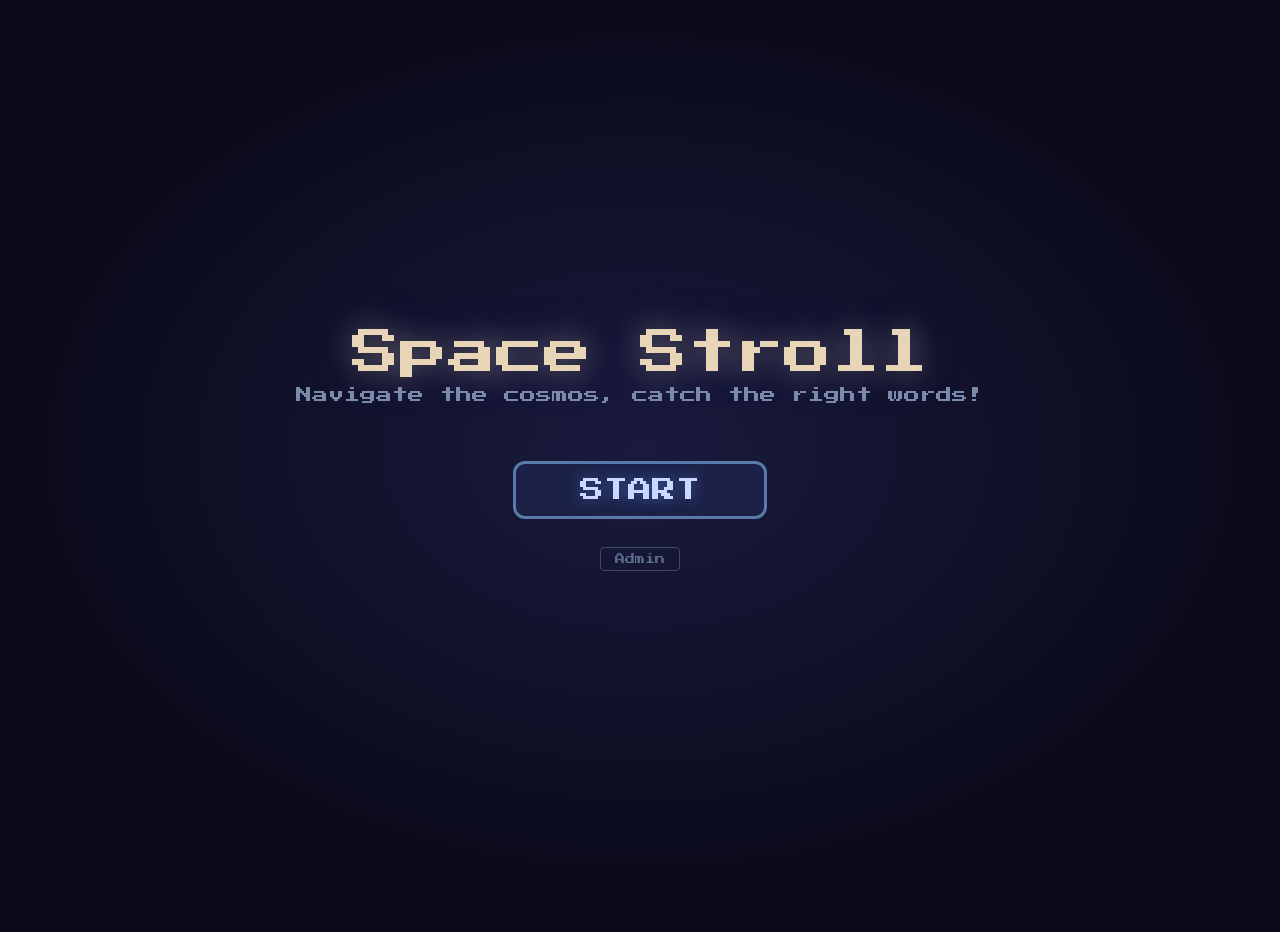
<file: index.html>
<!DOCTYPE html>
<html lang="en">
<head>
<meta charset="UTF-8">
<meta name="viewport" content="width=device-width, initial-scale=1.0">
<title>Space Stroll</title>
<link rel="stylesheet" href="style.css">
</head>
<body>

<div id="startScreen">
  <div class="title">Space Stroll</div>
  <div class="subtitle">Navigate the cosmos, catch the right words!</div>
  <button class="btn" onclick="startGame()">START</button>
  <a href="admin.html" style="font-size:10px;color:#5a6a8a;margin-top:20px;text-decoration:none;border:1px solid #3a4a6a;padding:6px 14px;border-radius:4px;">Admin</a>
</div>

<div id="victoryScreen" class="hidden">
  <div class="title" style="color:#5ac8fa;">🌟 Cosmic Champion! 🌟</div>
  <div class="subtitle">You mastered all the words!</div>
  <button class="btn" onclick="goToMenu()">Play Again</button>
  <a href="admin.html" style="font-size:10px;color:#5a6a8a;margin-top:20px;text-decoration:none;border:1px solid #3a4a6a;padding:6px 14px;border-radius:4px;">Admin</a>
</div>

<div id="gameOverScreen" class="hidden">
  <div style="font-size:48px;color:#ff6b8a;text-shadow:0 0 40px rgba(255,107,138,0.5);margin-bottom:16px;letter-spacing:4px;">GAME OVER</div>
  <div style="font-size:16px;color:#7a8aaa;margin-bottom:8px;">Your ship was destroyed!</div>
  <div style="font-size:24px;color:#e8d5b7;margin-bottom:40px;text-shadow:0 0 15px rgba(232,213,183,0.3);">Score: <span id="finalScore">0</span></div>
  <button class="btn" onclick="goToMenu()">Try Again</button>
  <a href="admin.html" style="font-size:10px;color:#5a6a8a;margin-top:20px;text-decoration:none;border:1px solid #3a4a6a;padding:6px 14px;border-radius:4px;">Admin</a>
</div>

<div id="hud" class="hidden">
  <div class="hud-box"><span class="level-badge level-1" id="levelText">Level 1</span></div>
  <div class="hud-box"><div class="progress-dots" id="progressDots"></div></div>
  <div class="hud-box">Score: <span id="scoreText">0</span></div>
</div>

<div id="healthBarContainer" class="hidden">
  <div id="healthBarBg"><div id="healthBarFill"></div></div>
  <div id="healthBarText">❤️❤️❤️</div>
</div>

<div id="powerupMsg" class="powerup-msg"></div>
<div id="controlsHint">Drag to move &nbsp;|&nbsp; Tap to grapple &nbsp;|&nbsp; ← → rotate &nbsp;|&nbsp; ↑ accelerate &nbsp;|&nbsp; ↓ brake &nbsp;|&nbsp; SPACE grapple</div>
<div id="grappleHint" class="grapple-hint">SPACE / TAP to fire!</div>

<canvas id="gameCanvas"></canvas>

<script src="script.js"></script>
</body>
</html>
</file>
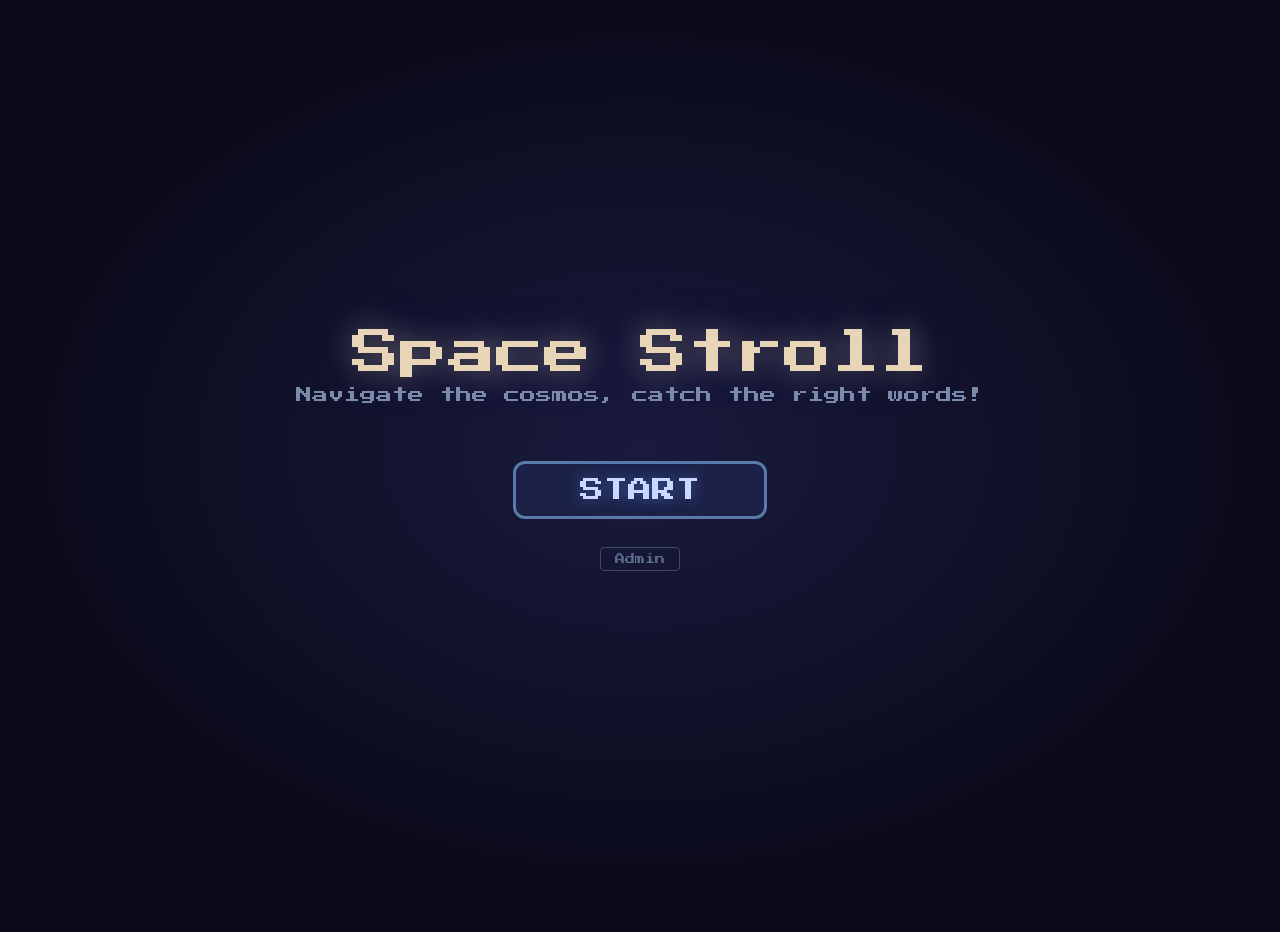
<file: space-stroll/index.html>
<!DOCTYPE html>
<html lang="en">
<head>
<meta charset="UTF-8">
<meta name="viewport" content="width=device-width, initial-scale=1.0">
<title>Space Stroll</title>
<link rel="stylesheet" href="style.css">
</head>
<body>

<div id="startScreen">
  <div class="title">Space Stroll</div>
  <div class="subtitle">Navigate the cosmos, catch the right words!</div>
  <button class="btn" onclick="startGame()">START</button>
  <a href="admin.html" style="font-size:10px;color:#5a6a8a;margin-top:20px;text-decoration:none;border:1px solid #3a4a6a;padding:6px 14px;border-radius:4px;">Admin</a>
</div>

<div id="victoryScreen" class="hidden">
  <div class="title" style="color:#5ac8fa;">🌟 Cosmic Champion! 🌟</div>
  <div class="subtitle">You mastered all the words!</div>
  <button class="btn" onclick="goToMenu()">Play Again</button>
  <a href="admin.html" style="font-size:10px;color:#5a6a8a;margin-top:20px;text-decoration:none;border:1px solid #3a4a6a;padding:6px 14px;border-radius:4px;">Admin</a>
</div>

<div id="gameOverScreen" class="hidden">
  <div style="font-size:48px;color:#ff6b8a;text-shadow:0 0 40px rgba(255,107,138,0.5);margin-bottom:16px;letter-spacing:4px;">GAME OVER</div>
  <div style="font-size:16px;color:#7a8aaa;margin-bottom:8px;">Your ship was destroyed!</div>
  <div style="font-size:24px;color:#e8d5b7;margin-bottom:40px;text-shadow:0 0 15px rgba(232,213,183,0.3);">Score: <span id="finalScore">0</span></div>
  <button class="btn" onclick="goToMenu()">Try Again</button>
  <a href="admin.html" style="font-size:10px;color:#5a6a8a;margin-top:20px;text-decoration:none;border:1px solid #3a4a6a;padding:6px 14px;border-radius:4px;">Admin</a>
</div>

<div id="hud" class="hidden">
  <div class="hud-box"><span class="level-badge level-1" id="levelText">Level 1</span></div>
  <div class="hud-box"><div class="progress-dots" id="progressDots"></div></div>
  <div class="hud-box">Score: <span id="scoreText">0</span></div>
</div>

<div id="healthBarContainer" class="hidden">
  <div id="healthBarBg"><div id="healthBarFill"></div></div>
  <div id="healthBarText">❤️❤️❤️</div>
</div>

<div id="powerupMsg" class="powerup-msg"></div>
<div id="controlsHint">Mouse/touch: drag to move &nbsp;|&nbsp; ← → rotate &nbsp;|&nbsp; ↑ accelerate &nbsp;|&nbsp; ↓ brake &nbsp;|&nbsp; SPACE grapple</div>
<div id="grappleHint" class="grapple-hint">SPACE to fire!</div>

<canvas id="gameCanvas"></canvas>

<script src="script.js"></script>
</body>
</html>
</file>
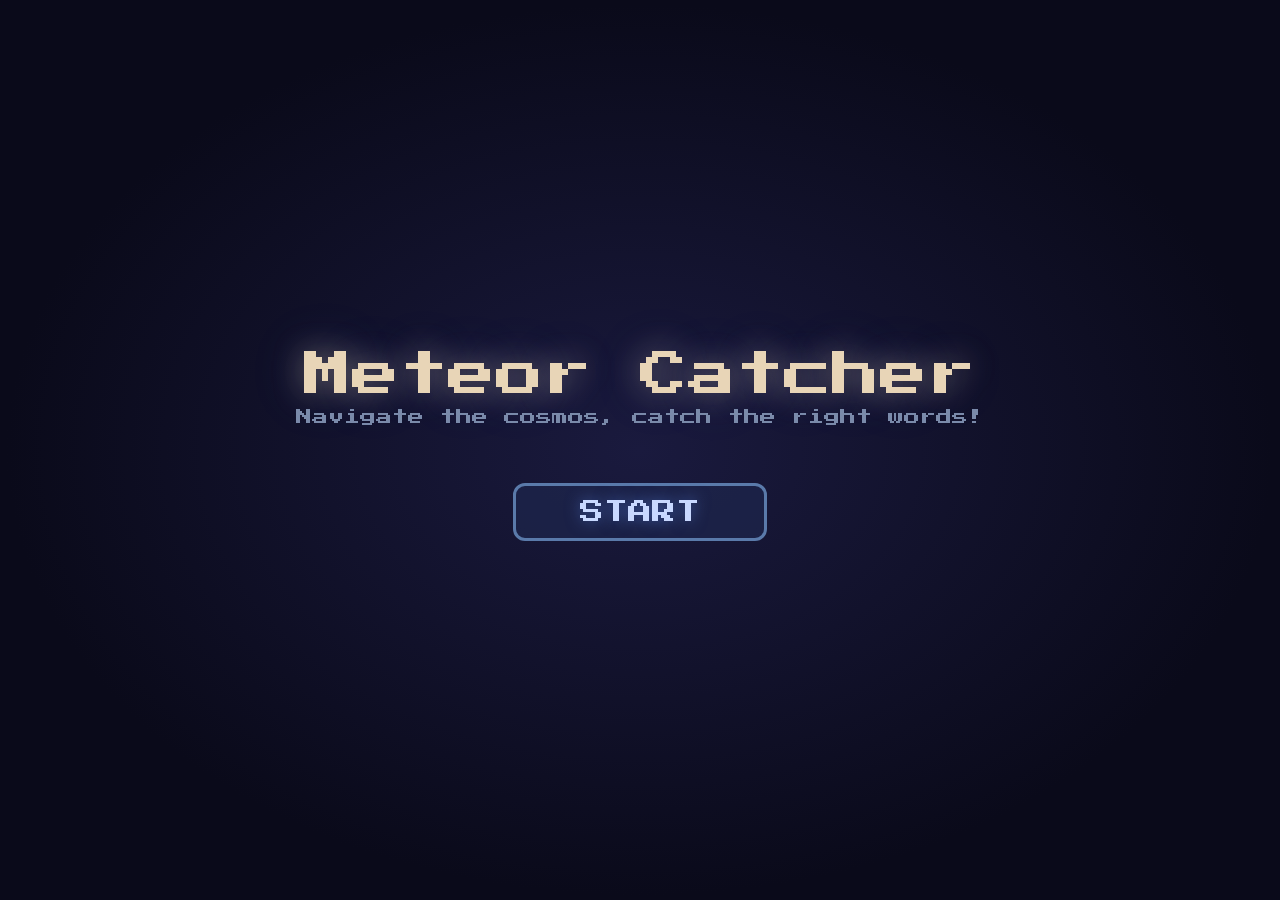
<file: space-stroller/index.html>
<!DOCTYPE html>
<html lang="en">
<head>
<meta charset="UTF-8">
<meta name="viewport" content="width=device-width, initial-scale=1.0">
<title>Meteor Word Catcher</title>
<style>
  @import url('https://fonts.googleapis.com/css2?family=Press+Start+2P&display=swap');

  * { margin: 0; padding: 0; box-sizing: border-box; }

  body {
    overflow: hidden;
    background: #0a0a1a;
    font-family: 'Press Start 2P', monospace;
    user-select: none;
  }

  canvas { display: block; }

  #startScreen, #victoryScreen, #gameOverScreen {
    position: fixed; inset: 0;
    display: flex; flex-direction: column; align-items: center; justify-content: center;
    z-index: 10; background: radial-gradient(ellipse at center, #1a1a3e 0%, #0a0a1a 70%);
  }

  .title {
    font-size: 48px; color: #e8d5b7;
    text-shadow: 0 0 30px rgba(232,213,183,0.4), 0 0 60px rgba(100,150,255,0.2);
    margin-bottom: 10px;
  }

  .subtitle {
    font-size: 16px; color: #7a8aaa; margin-bottom: 50px;
  }

  .btn {
    font-family: 'Press Start 2P', monospace;
    font-size: 24px; padding: 14px 64px; margin: 8px;
    border: 3px solid #5a7aaa; border-radius: 12px;
    cursor: pointer; transition: all 0.2s;
    background: rgba(30,40,80,0.6); color: #c8d8ff;
    text-shadow: 0 0 15px rgba(100,150,255,0.5);
  }
  .btn:hover {
    transform: scale(1.1);
    background: rgba(50,70,120,0.8);
    border-color: #8ab0ff;
    box-shadow: 0 0 30px rgba(100,150,255,0.4);
  }

  .hidden { display: none !important; }

  #hud {
    position: fixed; top: 0; left: 0; right: 0;
    display: flex; justify-content: space-between; align-items: center;
    padding: 12px 24px; z-index: 5; pointer-events: none;
  }

  .hud-box {
    background: rgba(10,15,30,0.8);
    border: 2px solid #3a4a6a; border-radius: 10px;
    padding: 6px 20px; font-size: 18px; color: #9ab0d0;
  }

  .level-badge {
    font-size: 22px; font-weight: bold;
  }
  .level-1 { color: #5ac8fa; text-shadow: 0 0 10px rgba(90,200,250,0.5); }
  .level-2 { color: #f0c040; text-shadow: 0 0 10px rgba(240,192,64,0.5); }
  .level-3 { color: #ff6b8a; text-shadow: 0 0 10px rgba(255,107,138,0.5); }

  .progress-dots { display: flex; gap: 8px; align-items: center; }
  .dot {
    width: 20px; height: 20px; border-radius: 50%;
    border: 2px solid #4a5a7a; background: transparent;
    transition: all 0.3s;
  }
  .dot.filled {
    background: #5ac8fa; border-color: #5ac8fa;
    box-shadow: 0 0 10px rgba(90,200,250,0.6);
  }

  .powerup-msg {
    position: fixed; top: 50%; left: 50%; transform: translate(-50%, -50%);
    font-size: 28px; color: #f0c040; z-index: 6; pointer-events: none;
    text-shadow: 0 0 20px rgba(240,192,64,0.8);
    opacity: 0; transition: opacity 0.3s;
  }

  .controls-hint {
    position: fixed; bottom: 30px; left: 50%; transform: translateX(-50%);
    font-size: 14px; color: #5a6a8a; z-index: 5; pointer-events: none;
    opacity: 0.6;
  }

  #healthBarContainer {
    position: fixed; bottom: 100px; left: 50%; transform: translateX(-50%);
    width: 300px; height: 24px; z-index: 5; pointer-events: none;
  }

  #healthBarBg {
    width: 100%; height: 100%;
    background: rgba(10,15,30,0.8);
    border: 2px solid #3a4a6a; border-radius: 14px;
    overflow: hidden;
  }

  #healthBarFill {
    height: 100%; width: 100%;
    background: linear-gradient(90deg, #ff4444, #ff8844, #44ff88);
    border-radius: 12px;
    transition: width 0.3s ease;
  }

  #healthBarText {
    position: absolute; inset: 0;
    display: flex; align-items: center; justify-content: center;
    font-size: 14px; color: #fff;
    text-shadow: 0 0 8px rgba(0,0,0,0.8);
    font-family: 'Press Start 2P', monospace;
  }

  #grappleHint {
    position: fixed; bottom: 65px; left: 50%; transform: translateX(-50%);
    font-size: 18px; color: #f0c040; z-index: 5; pointer-events: none;
    opacity: 0; transition: opacity 0.3s;
    text-shadow: 0 0 10px rgba(240,192,64,0.5);
  }
</style>
</head>
<body>

<div id="startScreen">
  <div class="title">Meteor Catcher</div>
  <div class="subtitle">Navigate the cosmos, catch the right words!</div>
  <button class="btn" onclick="startGame()">START</button>
</div>

<div id="victoryScreen" class="hidden">
  <div class="title" style="color:#5ac8fa;">🌟 Cosmic Champion! 🌟</div>
  <div class="subtitle">You mastered all the words!</div>
  <button class="btn" onclick="goToMenu()">Play Again</button>
</div>

<div id="gameOverScreen" class="hidden">
  <div style="font-size:48px;color:#ff6b8a;text-shadow:0 0 40px rgba(255,107,138,0.5);margin-bottom:16px;letter-spacing:4px;">GAME OVER</div>
  <div style="font-size:16px;color:#7a8aaa;margin-bottom:8px;">Your ship was destroyed!</div>
  <div style="font-size:24px;color:#e8d5b7;margin-bottom:40px;text-shadow:0 0 15px rgba(232,213,183,0.3);">Score: <span id="finalScore">0</span></div>
  <button class="btn" onclick="goToMenu()">Try Again</button>
</div>

<div id="hud" class="hidden">
  <div class="hud-box"><span class="level-badge level-1" id="levelText">Level 1</span></div>
  <div class="hud-box"><div class="progress-dots" id="progressDots"></div></div>
  <div class="hud-box">Score: <span id="scoreText">0</span></div>
</div>

<div id="healthBarContainer" class="hidden">
  <div id="healthBarBg"><div id="healthBarFill"></div></div>
  <div id="healthBarText">❤️❤️❤️</div>
</div>

<div id="powerupMsg" class="powerup-msg"></div>
<div id="controlsHint" class="controls-hint hidden">← → rotate &nbsp;|&nbsp; ↑ accelerate &nbsp;|&nbsp; ↓ brake &nbsp;|&nbsp; SPACE grapple</div>
<div id="grappleHint" class="grapple-hint">SPACE to fire!</div>

<canvas id="gameCanvas"></canvas>

<script>
const canvas = document.getElementById('gameCanvas');
const ctx = canvas.getContext('2d');

let W, H;
function resize() {
  W = canvas.width = window.innerWidth;
  H = canvas.height = window.innerHeight;
}
resize();
window.addEventListener('resize', resize);

// --- Word lists by difficulty ---
const wordSets = [
  [
    { ru: 'кот', en: 'cat' }, { ru: 'собака', en: 'dog' },
    { ru: 'дом', en: 'house' }, { ru: 'дерево', en: 'tree' },
    { ru: 'вода', en: 'water' }, { ru: 'еда', en: 'food' },
    { ru: 'машина', en: 'car' }, { ru: 'книга', en: 'book' },
    { ru: 'солнце', en: 'sun' }, { ru: 'луна', en: 'moon' },
    { ru: 'звезда', en: 'star' }, { ru: 'ребенок', en: 'child' },
    { ru: 'игра', en: 'game' }, { ru: 'шар', en: 'ball' },
    { ru: 'цветок', en: 'flower' }, { ru: 'птица', en: 'bird' },
  ],
  [
    { ru: 'яблоко', en: 'apple' }, { ru: 'стол', en: 'table' },
    { ru: 'стул', en: 'chair' }, { ru: 'одежда', en: 'clothes' },
    { ru: 'окно', en: 'window' }, { ru: 'дверь', en: 'door' },
    { ru: 'город', en: 'city' }, { ru: 'школа', en: 'school' },
    { ru: 'друг', en: 'friend' }, { ru: 'время', en: 'time' },
    { ru: 'работа', en: 'work' }, { ru: 'день', en: 'day' },
    { ru: 'ночь', en: 'night' }, { ru: 'гора', en: 'mountain' },
    { ru: 'река', en: 'river' }, { ru: 'море', en: 'sea' },
    { ru: 'земля', en: 'earth' }, { ru: 'небо', en: 'sky' },
  ],
  [
    { ru: 'самолет', en: 'airplane' }, { ru: 'библиотека', en: 'library' },
    { ru: 'больница', en: 'hospital' }, { ru: 'завод', en: 'factory' },
    { ru: 'путешествие', en: 'journey' }, { ru: 'собака', en: 'animal' },
    { ru: 'яйцо', en: 'egg' }, { ru: 'ножницы', en: 'scissors' },
    { ru: 'телескоп', en: 'telescope' }, { ru: 'музыка', en: 'music' },
    { ru: 'радуга', en: 'rainbow' }, { ru: 'подарок', en: 'present' },
    { ru: 'приключение', en: 'adventure' }, { ru: 'знание', en: 'knowledge' },
    { ru: 'солнечный', en: 'sunny' }, { ru: 'дождливый', en: 'rainy' },
    { ru: 'красивый', en: 'beautiful' }, { ru: 'быстрый', en: 'fast' },
  ]
];

const powerups = [
  { text: '🔭 Vision +20%', effect: (g) => { g.visionRadius += 40; } },
  { text: '⚡ Speed Boost!', effect: (g) => { g.maxSpeed *= 1.3; setTimeout(() => g.maxSpeed /= 1.3, 5000); } },
  { text: '🛡️ Shield (+2 HP)', effect: (g) => { g.lives += 2; updateHealthBar(); } },
  { text: '❤️‍🩹 Health Kit (+3 HP)', effect: (g) => { g.lives = Math.min(g.maxLives, g.lives + 3); updateHealthBar(); showPowerupMsg('❤️‍🩹 +3 HP'); } },
];

// Emoji mapping for words
const emojiMap = {
  'cat': '🐱', 'dog': '🐶', 'house': '🏠', 'tree': '🌳', 'water': '💧', 'food': '🍕',
  'car': '🚗', 'book': '📖', 'sun': '☀️', 'moon': '🌙', 'star': '⭐', 'child': '👶',
  'game': '🎮', 'ball': '⚽', 'flower': '🌸', 'bird': '🐦',
  'apple': '🍎', 'table': '🪵', 'chair': '🪑', 'clothes': '👕', 'window': '🪟', 'door': '🚪',
  'city': '🏙️', 'school': '🏫', 'friend': '🤝', 'time': '⏰', 'work': '💼', 'day': '🌞',
  'night': '🌜', 'mountain': '⛰️', 'river': '🏞️', 'sea': '🌊', 'earth': '🌍', 'sky': '🌌',
  'airplane': '✈️', 'library': '📚', 'hospital': '🏥', 'factory': '🏭', 'journey': '🗺️',
  'animal': '🐾', 'egg': '🥚', 'scissors': '✂️', 'telescope': '🔭', 'music': '🎵',
  'rainbow': '🌈', 'present': '🎁', 'adventure': '🗡️', 'knowledge': '🧠',
  'sunny': '🌤️', 'rainy': '🌧️', 'beautiful': '😍', 'fast': '💨',
};

// --- Camera / world system ---
let camera = { x: 0, y: 0 };
const shipWorld = { x: 0, y: 0 };
const SHIP_RADIUS = 18;

function worldToScreen(wx, wy) {
  return { x: wx - camera.x + W / 2, y: wy - camera.y + H / 2 };
}

// --- Input ---
let keys = {};
window.addEventListener('keydown', e => {
  keys[e.key] = true;
  if (['ArrowLeft','ArrowRight','ArrowUp','ArrowDown',' '].includes(e.key)) e.preventDefault();
});
window.addEventListener('keyup', e => { keys[e.key] = false; });

// --- Stars (parallax layers) ---
let starLayers = [[], [], []];
function initStars() {
  for (let layer = 0; layer < 3; layer++) {
    starLayers[layer] = [];
    let count = [200, 100, 50][layer];
    for (let i = 0; i < count; i++) {
      starLayers[layer].push({
        wx: Math.random() * 4000 - 2000,
        wy: Math.random() * 4000 - 2000,
        size: [1, 1.5, 2.5][layer],
        twinkle: Math.random() * Math.PI * 2,
        speed: [0.008, 0.015, 0.025][layer],
      });
    }
  }
}
initStars();

function drawStars(time) {
  for (let layer = 0; layer < starLayers.length; layer++) {
    let parallax = [0.3, 0.6, 1.0][layer];
    for (let s of starLayers[layer]) {
      s.twinkle += s.speed;
      let alpha = 0.2 + Math.sin(s.twinkle) * 0.25;
      let sx = s.wx - camera.x * parallax + W / 2;
      let sy = s.wy - camera.y * parallax + H / 2;

      // Wrap for infinite feel
      sx = ((sx % W) + W) % W;
      sy = ((sy % H) + H) % H;

      ctx.fillStyle = `rgba(200,210,255,${alpha})`;
      ctx.beginPath();
      ctx.arc(sx, sy, s.size, 0, Math.PI * 2);
      ctx.fill();
    }
  }
}

// --- Sketchy helpers ---
function sketchText(text, x, y, size, color, align) {
  ctx.font = `bold ${size}px 'Press Start 2P', monospace`;
  ctx.fillStyle = color || '#9ab0d0';
  ctx.textAlign = align || 'center';
  ctx.textBaseline = 'middle';
  ctx.save();
  ctx.globalAlpha = 0.3;
  ctx.fillText(text, x + 2, y + 2);
  ctx.restore();
  ctx.fillText(text, x, y);
}

// --- Meteor word class ---
class Meteor {
  constructor(text, wx, wy, emoji, isObstacle) {
    this.text = text;
    this.wx = wx;
    this.wy = wy;
    this.emoji = emoji;
    this.isObstacle = isObstacle || false;
    this.radius = isObstacle ? 25 + Math.random() * 15 : (40 + text.length * 5);
    this.rotation = Math.random() * Math.PI * 2;
    this.rotSpeed = (Math.random() - 0.5) * 0.005;
    this.pulsePhase = Math.random() * Math.PI * 2;
    this.caught = false;
    this.catchProgress = 0;
    this.opacity = 1;
    // Irregular polygon shape for meteor look
    this.points = [];
    let numPoints = 8 + Math.floor(Math.random() * 5);
    for (let i = 0; i < numPoints; i++) {
      let angle = (i / numPoints) * Math.PI * 2;
      let r = this.radius * (0.7 + Math.random() * 0.3);
      this.points.push({ angle, r });
    }
    // Color - darker/grayer for obstacles
    let colors = ['#8a6a4a', '#6a5a7a', '#5a7a6a', '#7a5a5a', '#5a6a8a'];
    this.color = isObstacle ? '#3a3a4a' : colors[Math.floor(Math.random() * colors.length)];
  }

  update(time) {
    this.rotation += this.rotSpeed;
    this.pulsePhase += 0.03;
    if (this.caught) {
      this.catchProgress += 0.05;
      this.opacity = Math.max(0, 1 - this.catchProgress);
    }
  }

  draw() {
    if (this.opacity <= 0 || (this.caught && this.catchProgress > 1)) return;

    let sp = worldToScreen(this.wx, this.wy);

    // Cull off-screen
    if (sp.x < -150 || sp.x > W + 150 || sp.y < -150 || sp.y > H + 150) return;

    ctx.save();
    ctx.globalAlpha = this.opacity;
    ctx.translate(sp.x, sp.y);
    ctx.rotate(this.rotation);

    let pulse = 1 + Math.sin(this.pulsePhase) * 0.03;
    let r = this.radius * pulse;

    // Glow
    ctx.shadowColor = 'rgba(255,180,100,0.3)';
    ctx.shadowBlur = 20;

    // Meteor body - irregular shape
    ctx.beginPath();
    for (let i = 0; i <= this.points.length; i++) {
      let p = this.points[i % this.points.length];
      let px = Math.cos(p.angle) * p.r;
      let py = Math.sin(p.angle) * p.r;
      if (i === 0) ctx.moveTo(px, py);
      else ctx.lineTo(px, py);
    }
    ctx.closePath();

    // Fill with gradient-like effect
    let grad = ctx.createRadialGradient(-r*0.3, -r*0.3, 0, 0, 0, r);
    grad.addColorStop(0, 'rgba(120,100,80,0.6)');
    grad.addColorStop(0.7, this.color);
    grad.addColorStop(1, 'rgba(40,30,20,0.8)');
    ctx.fillStyle = grad;
    ctx.fill();

    // Sketchy outline
    ctx.shadowBlur = 0;
    ctx.strokeStyle = 'rgba(180,150,120,0.6)';
    ctx.lineWidth = 2.5;
    for (let i = 0; i < 2; i++) {
      let ox = (Math.random()-0.5)*1.5;
      ctx.beginPath();
      for (let j = 0; j <= this.points.length; j++) {
        let p = this.points[j % this.points.length];
        let px = Math.cos(p.angle) * p.r + ox;
        let py = Math.sin(p.angle) * p.r + ox;
        if (j === 0) ctx.moveTo(px, py);
        else ctx.lineTo(px, py);
      }
      ctx.closePath();
      ctx.stroke();
    }

    // Surface details (craters)
    ctx.fillStyle = 'rgba(30,20,10,0.3)';
    for (let i = 0; i < 3; i++) {
      let cx = (Math.random()-0.5) * r * 0.8;
      let cy = (Math.random()-0.5) * r * 0.8;
      let cr = 3 + Math.random() * 6;
      ctx.beginPath();
      ctx.arc(cx, cy, cr, 0, Math.PI * 2);
      ctx.fill();
    }

    ctx.restore();

    // Emoji inside meteor (not rotated, not caught, only word meteors)
    if (!this.caught && this.emoji && !this.isObstacle) {
      let emojiSize = Math.max(24, Math.min(36, this.radius * 0.7));
      ctx.save();
      ctx.globalAlpha = this.opacity;
      ctx.font = `${emojiSize}px serif`;
      ctx.textAlign = 'center';
      ctx.textBaseline = 'middle';
      ctx.fillText(this.emoji, sp.x, sp.y);
      ctx.restore();
    }

    // Danger marker for obstacle meteors
    if (!this.caught && this.isObstacle) {
      ctx.save();
      ctx.globalAlpha = this.opacity * 0.6;
      ctx.font = 'bold 16px "Press Start 2P", monospace';
      ctx.textAlign = 'center';
      ctx.textBaseline = 'middle';
      ctx.fillStyle = '#ff4444';
      ctx.fillText('✕', sp.x, sp.y);
      ctx.restore();
    }
  }

  getScreenPos() {
    return worldToScreen(this.wx, this.wy);
  }
}

// --- Powerup class ---
class PowerUp {
  constructor(wx, wy, type) {
    this.wx = wx; this.wy = wy;
    this.type = type;
    this.radius = 25;
    this.collected = false;
    this.bobPhase = Math.random() * Math.PI * 2;
    this.opacity = 1;
  }

  update() {
    this.bobPhase += 0.04;
    if (this.collected) {
      this.opacity -= 0.03;
    }
  }

  draw() {
    if (this.opacity <= 0) return;
    let sp = worldToScreen(this.wx, this.wy);
    if (sp.x < -50 || sp.x > W + 50 || sp.y < -50 || sp.y > H + 50) return;

    ctx.save();
    ctx.globalAlpha = this.opacity;
    let bob = Math.sin(this.bobPhase) * 5;

    // Glow
    ctx.shadowColor = '#f0c040';
    ctx.shadowBlur = 25;

    // Star shape
    ctx.fillStyle = 'rgba(240,192,64,0.3)';
    ctx.beginPath();
    for (let i = 0; i < 5; i++) {
      let angle = (i * Math.PI * 2 / 5) - Math.PI/2 + this.bobPhase * 0.5;
      let r = this.radius;
      let px = sp.x + Math.cos(angle) * r;
      let py = sp.y + bob + Math.sin(angle) * r;
      if (i === 0) ctx.moveTo(px, py);
      else ctx.lineTo(px, py);

      angle += Math.PI / 5;
      r = this.radius * 0.5;
      px = sp.x + Math.cos(angle) * r;
      py = sp.y + bob + Math.sin(angle) * r;
      ctx.lineTo(px, py);
    }
    ctx.closePath();
    ctx.fill();

    ctx.strokeStyle = '#f0c040';
    ctx.lineWidth = 2;
    ctx.stroke();

    ctx.shadowBlur = 0;
    sketchText(this.type.text, sp.x, sp.y + bob, 20, '#f0c040');

    ctx.restore();
  }

  getScreenPos() {
    return worldToScreen(this.wx, this.wy);
  }
}

// --- Grappling hook effect ---
class GrappleEffect {
  constructor(wx1, wy1, wx2, wy2) {
    this.wx1 = wx1; this.wy1 = wy1;
    this.wx2 = wx2; this.wy2 = wy2;
    this.progress = 0;
    this.speed = 0.08;
    this.done = false;
    this.hooked = false;
    this.retracting = false;
  }

  update() {
    if (!this.retracting) {
      this.progress += this.speed;
      if (this.progress >= 1 && !this.hooked) {
        this.hooked = true;
      }
      if (this.hooked) {
        this.retracting = true;
      }
    } else {
      this.progress -= this.speed * 0.7;
      if (this.progress <= 0) this.done = true;
    }
  }

  draw() {
    if (this.done) return;

    let s1 = worldToScreen(this.wx1, this.wy1);
    let s2 = worldToScreen(this.wx2, this.wy2);

    ctx.save();

    let currentX, currentY;
    if (!this.retracting) {
      currentX = s1.x + (s2.x - s1.x) * this.progress;
      currentY = s1.y + (s2.y - s1.y) * this.progress;
    } else {
      let endX = s1.x + (s2.x - s1.x) * (1 - this.progress);
      let endY = s1.y + (s2.y - s1.y) * (1 - this.progress);
      currentX = s1.x + (endX - s1.x) * 0.3;
      currentY = s1.y + (endY - s1.y) * 0.3;

      // Draw full line fading
      ctx.strokeStyle = `rgba(255,200,100,${this.progress * 0.5})`;
      ctx.lineWidth = 2;
      ctx.setLineDash([8, 4]);
      ctx.beginPath();
      ctx.moveTo(s1.x, s1.y);
      ctx.lineTo(endX, endY);
      ctx.stroke();
      ctx.setLineDash([]);
    }

    // Hook line (solid)
    ctx.strokeStyle = 'rgba(255,200,100,0.9)';
    ctx.lineWidth = 3;
    ctx.beginPath();
    ctx.moveTo(s1.x, s1.y);
    ctx.lineTo(currentX, currentY);
    ctx.stroke();

    // Hook tip
    if (!this.retracting || this.progress > 0.3) {
      ctx.fillStyle = '#ffd700';
      ctx.beginPath();
      ctx.arc(currentX, currentY, 6, 0, Math.PI * 2);
      ctx.fill();

      // Sparkle
      ctx.fillStyle = 'rgba(255,255,200,0.8)';
      for (let i = 0; i < 3; i++) {
        let angle = Math.random() * Math.PI * 2;
        let dist = Math.random() * 10;
        ctx.beginPath();
        ctx.arc(currentX + Math.cos(angle)*dist, currentY + Math.sin(angle)*dist, 2, 0, Math.PI*2);
        ctx.fill();
      }
    }

    ctx.restore();
  }
}

// --- Particle system ---
class Particle {
  constructor(wx, wy, color) {
    this.wx = wx; this.wy = wy;
    this.vx = (Math.random()-0.5)*8;
    this.vy = (Math.random()-0.5)*8;
    this.life = 1;
    this.color = color || '#f0c040';
    this.size = 2 + Math.random()*4;
  }
  update() {
    this.wx += this.vx;
    this.wy += this.vy;
    this.vx *= 0.98;
    this.vy *= 0.98;
    this.life -= 0.02;
  }
  draw() {
    if (this.life <= 0) return;
    let sp = worldToScreen(this.wx, this.wy);
    ctx.save();
    ctx.globalAlpha = this.life;
    ctx.fillStyle = this.color;
    ctx.shadowColor = this.color;
    ctx.shadowBlur = 10;
    ctx.beginPath();
    ctx.arc(sp.x, sp.y, this.size * this.life, 0, Math.PI*2);
    ctx.fill();
    ctx.restore();
  }
}

// --- Floating text ---
class FloatText {
  constructor(wx, wy, text, color) {
    this.wx = wx; this.wy = wy; this.text = text; this.color = color || '#f0c040';
    this.life = 1;
  }
  update() { this.wy -= 2; this.life -= 0.025; }
  draw() {
    if (this.life <= 0) return;
    let sp = worldToScreen(this.wx, this.wy);
    ctx.save();
    ctx.globalAlpha = this.life;
    sketchText(this.text, sp.x, sp.y, 32, this.color);
    ctx.restore();
  }
}

// --- Spaceship drawing (always at screen center) ---
function drawShip() {
  let sx = W / 2;
  let sy = H / 2;

  ctx.save();
  ctx.translate(sx, sy);
  if (game) ctx.rotate(game.angle + Math.PI / 2); // angle is 0=right, ship nose-up by default

  // Engine glow
  let engineGlow = 0.3 + Math.sin(Date.now() * 0.01) * 0.1;
  ctx.fillStyle = `rgba(90,200,250,${engineGlow})`;
  ctx.beginPath();
  ctx.arc(0, 18, 8, 0, Math.PI * 2);
  ctx.fill();

  // Flame when accelerating
  let isAccelerating = game && (keys['ArrowUp'] || keys['w']);
  if (isAccelerating) {
    let flameH = 15 + Math.random() * 10;
    ctx.fillStyle = 'rgba(90,200,250,0.4)';
    ctx.beginPath();
    ctx.moveTo(-6, 15);
    ctx.lineTo(0, 15 + flameH);
    ctx.lineTo(6, 15);
    ctx.closePath();
    ctx.fill();

    ctx.fillStyle = 'rgba(200,230,255,0.3)';
    ctx.beginPath();
    ctx.moveTo(-3, 15);
    ctx.lineTo(0, 15 + flameH * 0.6);
    ctx.lineTo(3, 15);
    ctx.closePath();
    ctx.fill();
  }

  // Ship body - pencil style
  ctx.strokeStyle = '#5ac8fa';
  ctx.lineWidth = 2.5;
  ctx.lineCap = 'round';
  ctx.lineJoin = 'round';

  for (let i = 0; i < 2; i++) {
    let ox = (Math.random()-0.5)*1;
    ctx.beginPath();
    ctx.moveTo(ox, -24);
    ctx.lineTo(-16, 8);
    ctx.lineTo(-10, 4);
    ctx.lineTo(-12, 16);
    ctx.lineTo(12, 16);
    ctx.lineTo(10, 4);
    ctx.lineTo(16, 8);
    ctx.closePath();
    ctx.stroke();
  }

  ctx.fillStyle = 'rgba(90,200,250,0.1)';
  ctx.beginPath();
  ctx.moveTo(0, -24);
  ctx.lineTo(-16, 8);
  ctx.lineTo(-10, 4);
  ctx.lineTo(-12, 16);
  ctx.lineTo(12, 16);
  ctx.lineTo(10, 4);
  ctx.lineTo(16, 8);
  ctx.closePath();
  ctx.fill();

  // Cockpit
  ctx.strokeStyle = '#e8d5b7';
  ctx.lineWidth = 2;
  for (let i = 0; i < 2; i++) {
    let ox = (Math.random()-0.5)*0.8;
    ctx.beginPath();
    ctx.ellipse(ox, -6, 5, 8, 0, 0, Math.PI*2);
    ctx.stroke();
  }
  ctx.fillStyle = 'rgba(232,213,183,0.2)';
  ctx.beginPath();
  ctx.ellipse(0, -6, 5, 8, 0, 0, Math.PI*2);
  ctx.fill();

  // Direction indicator (small triangle at nose)
  ctx.fillStyle = 'rgba(90,200,250,0.5)';
  ctx.beginPath();
  ctx.moveTo(0, -30);
  ctx.lineTo(-4, -24);
  ctx.lineTo(4, -24);
  ctx.closePath();
  ctx.fill();

  ctx.restore();
}

// --- Fog of war (camera-relative) ---
function drawFog() {
  if (!game) return;

  // Dark overlay beyond vision radius - drawn at screen center (ship position)
  ctx.save();
  ctx.beginPath();
  ctx.rect(0, 0, W, H);
  ctx.arc(W/2, H/2, game.visionRadius, 0, Math.PI * 2, true);
  ctx.fillStyle = 'rgba(5,5,15,0.95)';
  ctx.fill();
  ctx.restore();

  // Subtle edge glow around vision radius
  ctx.save();
  ctx.beginPath();
  ctx.arc(W/2, H/2, game.visionRadius, 0, Math.PI * 2);
  ctx.strokeStyle = 'rgba(90,200,250,0.15)';
  ctx.lineWidth = 3;
  ctx.stroke();
  ctx.restore();

  // Inner glow
  let innerGrad = ctx.createRadialGradient(W/2, H/2, 0, W/2, H/2, game.visionRadius);
  innerGrad.addColorStop(0, 'rgba(90,200,250,0.03)');
  innerGrad.addColorStop(1, 'rgba(90,200,250,0)');
  ctx.fillStyle = innerGrad;
  ctx.beginPath();
  ctx.arc(W/2, H/2, game.visionRadius, 0, Math.PI * 2);
  ctx.fill();

  // Fade gradient at edges of vision
  let fadeGrad = ctx.createRadialGradient(W/2, H/2, game.visionRadius * 0.6, W/2, H/2, game.visionRadius);
  fadeGrad.addColorStop(0, 'rgba(10,10,26,0)');
  fadeGrad.addColorStop(1, 'rgba(10,10,26,0.5)');
  ctx.fillStyle = fadeGrad;
  ctx.beginPath();
  ctx.arc(W/2, H/2, game.visionRadius, 0, Math.PI * 2);
  ctx.fill();
}

// --- Check if point is in vision ---
function isInVision(wx, wy) {
  if (!game) return true;
  let dx = wx - shipWorld.x;
  let dy = wy - shipWorld.y;
  return Math.sqrt(dx*dx + dy*dy) < game.visionRadius;
}

// --- Health bar ---
function updateHealthBar() {
  if (!game) return;
  let maxHP = 10;
  let pct = Math.max(0, game.lives / maxHP * 100);
  document.getElementById('healthBarFill').style.width = pct + '%';

  let hearts = '';
  for (let i = 0; i < Math.min(game.lives, maxHP); i++) hearts += '❤️';
  document.getElementById('healthBarText').textContent = hearts || '💀';
}

// --- Game state ---
let game = null;
let animFrame;

function startGame() {
  document.getElementById('startScreen').classList.add('hidden');
  document.getElementById('victoryScreen').classList.add('hidden');
  document.getElementById('hud').classList.remove('hidden');
  document.getElementById('healthBarContainer').classList.remove('hidden');
  document.getElementById('controlsHint').classList.remove('hidden');

  // Reset ship and camera
  shipWorld.x = 0;
  shipWorld.y = 0;
  camera.x = 0;
  camera.y = 0;

  initLevel(1);

  if (animFrame) cancelAnimationFrame(animFrame);
  gameLoop();
}

function initLevel(level) {
  let targets = [4, 6, 10][level - 1];
  let allWords = wordSets[level - 1];
  let totalWordMeteors = targets + 8 + Math.floor(Math.random() * 5);
  let totalObstacleMeteors = 15 + level * 10;

  game = {
    level: level,
    caught: 0,
    target: targets,
    meteors: [],
    powerups: [],
    particles: [],
    floatTexts: [],
    grapples: [],
    score: 0,
    lives: 10,
    maxLives: 10,
    visionRadius: 250,
    baseVisionRadius: 250,
    correctNext: null,
    correctNextRu: '',
    transitioning: false,
    powerupChance: 0.35,
    time: 0,
    // Inertia physics
    vx: 0,
    vy: 0,
    angle: -Math.PI / 2, // facing up
    acceleration: 0.15,
    rotationSpeed: 0.04,
    friction: 0.985,
    maxSpeed: 5,
    grappleCooldown: 0,
  };

  // Gigantic world - spread across huge area
  let minDist = 200;
  let maxDist = 3000 + level * 1000;

  let shuffled = shuffleArray([...allWords]);

  // Place word meteors (with emojis)
  for (let i = 0; i < totalWordMeteors; i++) {
    let angle = Math.random() * Math.PI * 2;
    let dist = minDist + Math.random() * (maxDist - minDist);
    let wx = Math.cos(angle) * dist;
    let wy = Math.sin(angle) * dist;

    // Avoid overlap with existing meteors
    let tooClose = false;
    for (let m of game.meteors) {
      let dx = m.wx - wx;
      let dy = m.wy - wy;
      if (Math.sqrt(dx*dx + dy*dy) < m.radius + 80) {
        tooClose = true;
        break;
      }
    }
    if (tooClose) { i--; continue; }

    let wordPair = shuffled[i % shuffled.length];
    let emoji = emojiMap[wordPair.en] || '🪨';
    game.meteors.push(new Meteor(wordPair.en, wx, wy, emoji, false));
  }

  // Place obstacle meteors (no emojis, just danger markers)
  for (let i = 0; i < totalObstacleMeteors; i++) {
    let angle = Math.random() * Math.PI * 2;
    let dist = minDist + Math.random() * (maxDist - minDist);
    let wx = Math.cos(angle) * dist;
    let wy = Math.sin(angle) * dist;

    // Avoid overlap with existing meteors
    let tooClose = false;
    for (let m of game.meteors) {
      let dx = m.wx - wx;
      let dy = m.wy - wy;
      if (Math.sqrt(dx*dx + dy*dy) < m.radius + 60) {
        tooClose = true;
        break;
      }
    }
    if (tooClose) { i--; continue; }

    game.meteors.push(new Meteor('', wx, wy, '', true));
  }

  // Pick first target
  pickNextTarget();

  // Add initial powerups including health kits
  spawnPowerup();
  spawnPowerup();
  spawnHealthKit();
  spawnHealthKit();

  updateHUD();
  updateHealthBar();
}

function shuffleArray(arr) {
  for (let i = arr.length - 1; i > 0; i--) {
    let j = Math.floor(Math.random() * (i + 1));
    [arr[i], arr[j]] = [arr[j], arr[i]];
  }
  return arr;
}

function pickNextTarget() {
  if (!game) return;
  let uncaught = game.meteors.filter(m => !m.caught && !m.isObstacle);
  if (uncaught.length === 0) return;
  let targetMeteor = uncaught[Math.floor(Math.random() * uncaught.length)];
  game.correctNext = targetMeteor.text;

  // Find the Russian word for this English word
  let allWords = wordSets[game.level - 1];
  for (let pair of allWords) {
    if (pair.en === game.correctNext) {
      game.correctNextRu = pair.ru;
      break;
    }
  }
}

function spawnPowerup() {
  if (!game) return;
  if (Math.random() < game.powerupChance && game.meteors.length > 0) {
    let meteor = game.meteors[Math.floor(Math.random() * game.meteors.length)];
    let angle = Math.random() * Math.PI * 2;
    let dist = meteor.radius + 80;
    let wx = meteor.wx + Math.cos(angle) * dist;
    let wy = meteor.wy + Math.sin(angle) * dist;

    // Filter out health kits from regular powerups
    let regularPowerups = powerups.filter(p => p.text.includes('❤️‍🩹') === false);
    let type = regularPowerups[Math.floor(Math.random() * regularPowerups.length)];
    game.powerups.push(new PowerUp(wx, wy, type));
  }
}

function spawnHealthKit() {
  if (!game) return;
  let meteor = game.meteors[Math.floor(Math.random() * game.meteors.length)];
  let angle = Math.random() * Math.PI * 2;
  let dist = meteor.radius + 80;
  let wx = meteor.wx + Math.cos(angle) * dist;
  let wy = meteor.wy + Math.sin(angle) * dist;

  let healthKitType = powerups.find(p => p.text.includes('❤️‍🩹'));
  if (healthKitType) {
    game.powerups.push(new PowerUp(wx, wy, healthKitType));
  }
}

function updateHUD() {
  if (!game) return;
  let levelNames = ['', 'Level 1', 'Level 2', 'Level 3'];
  let levelClasses = ['', 'level-1', 'level-2', 'level-3'];
  let lt = document.getElementById('levelText');
  lt.textContent = levelNames[game.level];
  lt.className = 'level-badge ' + levelClasses[game.level];

  document.getElementById('scoreText').textContent = game.score;

  let dots = document.getElementById('progressDots');
  dots.innerHTML = '';
  for (let i = 0; i < game.target; i++) {
    let d = document.createElement('div');
    d.className = 'dot' + (i < game.caught ? ' filled' : '');
    dots.appendChild(d);
  }
}

function nextLevel() {
  if (game.level >= 3) {
    game.transitioning = true;
    setTimeout(() => {
      document.getElementById('hud').classList.add('hidden');
      document.getElementById('healthBarContainer').classList.add('hidden');
      document.getElementById('controlsHint').classList.add('hidden');
      document.getElementById('grappleHint').style.opacity = '0';
      document.getElementById('victoryScreen').classList.remove('hidden');
      game = null;
    }, 1000);
    return;
  }

  game.transitioning = true;
  game.level++;
  game.caught = 0;
  game.target = [4, 6, 10][game.level - 1];
  game.visionRadius = game.baseVisionRadius;
  game.meteors = [];
  game.powerups = [];
  game.grapples = [];
  game.vx = 0;
  game.vy = 0;

  setTimeout(() => {
    initLevel(game.level);
    game.transitioning = false;
  }, 800);
}

function showPowerupMsg(text) {
  let el = document.getElementById('powerupMsg');
  el.textContent = text;
  el.style.opacity = '1';
  setTimeout(() => { el.style.opacity = '0'; }, 2000);
}

function triggerGameOver() {
  game.transitioning = true;
  document.getElementById('finalScore').textContent = game.score;
  setTimeout(() => {
    document.getElementById('hud').classList.add('hidden');
    document.getElementById('healthBarContainer').classList.add('hidden');
    document.getElementById('controlsHint').classList.add('hidden');
    document.getElementById('grappleHint').style.opacity = '0';
    document.getElementById('gameOverScreen').classList.remove('hidden');
    game = null;
  }, 500);
}

// --- Launch grapple with SPACE ---
function tryLaunchGrapple() {
  if (!game || game.transitioning) return;
  if (game.grappleCooldown > 0) return;

  // Find nearest uncaught correct meteor within range
  let best = null;
  let bestDist = Infinity;

  for (let m of game.meteors) {
    if (m.caught || m.text !== game.correctNext) continue;
    let dx = m.wx - shipWorld.x;
    let dy = m.wy - shipWorld.y;
    let dist = Math.sqrt(dx*dx + dy*dy);

    // Must be in vision radius to target
    if (dist > game.visionRadius * 1.2) continue;

    if (dist < bestDist) {
      best = m;
      bestDist = dist;
    }
  }

  if (!best) return;

  // Launch grapple!
  best.caught = true;
  game.grapples.push(new GrappleEffect(shipWorld.x, shipWorld.y, best.wx, best.wy));
  game.grappleCooldown = 30;

  game.caught++;
  game.score += 10;

  // Particles on hook arrival
  for (let i = 0; i < 25; i++) {
    game.particles.push(new Particle(best.wx, best.wy, '#f0c040'));
  }
  game.floatTexts.push(new FloatText(best.wx, best.wy - 40, '+10', '#5ac8fa'));

  // Check level complete
  if (game.caught >= game.target) {
    setTimeout(() => nextLevel(), 1200);
  } else {
    pickNextTarget();
  }
  updateHUD();
}

// --- Main loop ---
function gameLoop() {
  animFrame = requestAnimationFrame(gameLoop);
  if (!game || game.transitioning) return;

  game.time++;
  if (game.grappleCooldown > 0) game.grappleCooldown--;

  // Clear with dark space background
  ctx.fillStyle = '#0a0a1a';
  ctx.fillRect(0, 0, W, H);

  drawStars(Date.now());

  // --- Inertia physics (rotation-based) ---
  if (keys['ArrowLeft'] || keys['a']) game.angle -= game.rotationSpeed;
  if (keys['ArrowRight'] || keys['d']) game.angle += game.rotationSpeed;

  // Up = accelerate in facing direction, Down = brake/reverse
  if (keys['ArrowUp'] || keys['w']) {
    game.vx += Math.cos(game.angle) * game.acceleration;
    game.vy += Math.sin(game.angle) * game.acceleration;
  }
  if (keys['ArrowDown'] || keys['s']) {
    // Brake: reduce speed in current direction
    let speed = Math.sqrt(game.vx * game.vx + game.vy * game.vy);
    if (speed > 0.1) {
      game.vx -= (game.vx / speed) * game.acceleration * 1.5;
      game.vy -= (game.vy / speed) * game.acceleration * 1.5;
    }
  }

  // Friction
  game.vx *= game.friction;
  game.vy *= game.friction;

  // Speed cap
  let spd = Math.sqrt(game.vx * game.vx + game.vy * game.vy);
  if (spd > game.maxSpeed) {
    game.vx = (game.vx / spd) * game.maxSpeed;
    game.vy = (game.vy / spd) * game.maxSpeed;
  }

  // Apply velocity to ship world position
  shipWorld.x += game.vx;
  shipWorld.y += game.vy;

  // Camera follows ship (ship stays at center)
  camera.x = shipWorld.x;
  camera.y = shipWorld.y;

  // --- Meteor collision (push ship out) ---
  for (let m of game.meteors) {
    if (m.caught) continue;
    let dx = shipWorld.x - m.wx;
    let dy = shipWorld.y - m.wy;
    let dist = Math.sqrt(dx*dx + dy*dy);
    let minDist = m.radius + SHIP_RADIUS;

    if (dist < minDist && dist > 0) {
      // Push ship out
      let overlap = minDist - dist;
      let nx = dx / dist;
      let ny = dy / dist;
      shipWorld.x += nx * overlap;
      shipWorld.y += ny * overlap;

      // Bounce: reflect velocity component toward meteor
      let dot = game.vx * nx + game.vy * ny;
      if (dot < 0) {
        game.vx -= 2 * dot * nx * 0.5;
        game.vy -= 2 * dot * ny * 0.5;
      }

      // Wrong meteor contact - penalty
      if (m.text !== game.correctNext) {
        game.score = Math.max(0, game.score - 2);
        game.lives--;
        updateHealthBar();

        for (let i = 0; i < 15; i++) {
          game.particles.push(new Particle(m.wx, m.wy, '#ff4444'));
        }
        game.floatTexts.push(new FloatText(m.wx, m.wy - 40, '-2', '#ff6b6b'));

        // Red flash
        ctx.fillStyle = 'rgba(255,50,50,0.1)';
        ctx.fillRect(0, 0, W, H);

        // Check game over
        if (game.lives <= 0) {
          triggerGameOver();
          return;
        }
      }
    }
  }

  // --- Update meteors ---
  for (let m of game.meteors) {
    m.update(Date.now());
  }

  // --- Powerups ---
  for (let p of game.powerups) {
    p.update();
  }

  // Collision: ship vs powerups
  for (let p of game.powerups) {
    if (p.collected) continue;
    let dx = shipWorld.x - p.wx;
    let dy = shipWorld.y - p.wy;
    let dist = Math.sqrt(dx*dx + dy*dy);

    if (dist < p.radius + SHIP_RADIUS) {
      p.collected = true;
      p.type.effect(game);
      showPowerupMsg(p.type.text);

      for (let i = 0; i < 25; i++) {
        game.particles.push(new Particle(p.wx, p.wy, '#f0c040'));
      }
      game.floatTexts.push(new FloatText(p.wx, p.wy - 30, 'Power-up!', '#f0c040'));
    }
  }

  // --- Grapples ---
  for (let g of game.grapples) {
    g.update();
  }
  game.grapples = game.grapples.filter(g => !g.done);

  // --- Particles ---
  for (let p of game.particles) p.update();
  game.particles = game.particles.filter(p => p.life > 0);

  // --- Float texts ---
  for (let f of game.floatTexts) f.update();
  game.floatTexts = game.floatTexts.filter(f => f.life > 0);

  // --- Spawn powerups periodically ---
  if (game.time % 400 === 0) {
    spawnPowerup();
    if (Math.random() < 0.4) spawnHealthKit();
  }

  // --- Grapple hint ---
  let grappleHintEl = document.getElementById('grappleHint');
  if (game.correctNext && game.grappleCooldown <= 0) {
    let nearCorrect = false;
    for (let m of game.meteors) {
      if (m.caught || m.text !== game.correctNext) continue;
      let dx = m.wx - shipWorld.x;
      let dy = m.wy - shipWorld.y;
      if (Math.sqrt(dx*dx + dy*dy) < game.visionRadius * 1.2) {
        nearCorrect = true;
        break;
      }
    }
    grappleHintEl.style.opacity = nearCorrect ? '1' : '0';
  } else {
    grappleHintEl.style.opacity = '0';
  }

  // --- Draw order (screen-space) ---

  // Meteors (only visible if in vision radius)
  for (let m of game.meteors) {
    if (isInVision(m.wx, m.wy)) {
      m.draw();
    }
  }

  // Powerups
  for (let p of game.powerups) {
    if (!p.collected && isInVision(p.wx, p.wy)) {
      p.draw();
    }
  }

  // Grapples
  for (let g of game.grapples) {
    g.draw();
  }

  // Particles
  for (let p of game.particles) p.draw();

  // Float texts
  for (let f of game.floatTexts) f.draw();

  // Ship (always at screen center)
  drawShip();

  // Fog overlay (on top of everything)
  drawFog();

  // Show current target hint near ship
  if (game.correctNext) {
    ctx.save();
    ctx.globalAlpha = 0.7;
    sketchText('Find: ' + game.correctNext, W/2, H/2 - 50, 24, '#5ac8fa');
    ctx.restore();
  }

  // Direction indicator to nearest correct meteor
  if (game.correctNext && !game.grapples.length) {
    let nearest = null;
    let nearestDist = Infinity;
    for (let m of game.meteors) {
      if (m.caught || m.text !== game.correctNext) continue;
      let dx = m.wx - shipWorld.x;
      let dy = m.wy - shipWorld.y;
      let dist = Math.sqrt(dx*dx + dy*dy);
      if (dist < nearestDist) {
        nearest = m;
        nearestDist = dist;
      }
    }

    if (nearest && !isInVision(nearest.wx, nearest.wy)) {
      let sp = worldToScreen(nearest.wx, nearest.wy);
      // Draw arrow pointing toward it from screen edge
      let angle = Math.atan2(sp.y - H/2, sp.x - W/2);
      let edgeX = W/2 + Math.cos(angle) * (game.visionRadius - 30);
      let edgeY = H/2 + Math.sin(angle) * (game.visionRadius - 30);

      ctx.save();
      ctx.globalAlpha = 0.4;
      ctx.translate(edgeX, edgeY);
      ctx.rotate(angle);
      ctx.fillStyle = '#5ac8fa';
      ctx.beginPath();
      ctx.moveTo(12, 0);
      ctx.lineTo(-6, -8);
      ctx.lineTo(-6, 8);
      ctx.closePath();
      ctx.fill();
      ctx.restore();
    }
  }
}

function goToMenu() {
  document.getElementById('victoryScreen').classList.add('hidden');
  document.getElementById('gameOverScreen').classList.add('hidden');
  document.getElementById('hud').classList.add('hidden');
  document.getElementById('healthBarContainer').classList.add('hidden');
  document.getElementById('controlsHint').classList.add('hidden');
  document.getElementById('grappleHint').style.opacity = '0';
  document.getElementById('startScreen').classList.remove('hidden');
  game = null;

  // Draw space background
  ctx.fillStyle = '#0a0a1a';
  ctx.fillRect(0, 0, W, H);
  drawStars(Date.now());
}

// --- Space key handler for grapple ---
window.addEventListener('keydown', e => {
  if (e.key === ' ') {
    tryLaunchGrapple();
  }
});

// Initial background
ctx.fillStyle = '#0a0a1a';
ctx.fillRect(0, 0, W, H);
drawStars(Date.now());
</script>
</body>
</html>
</file>
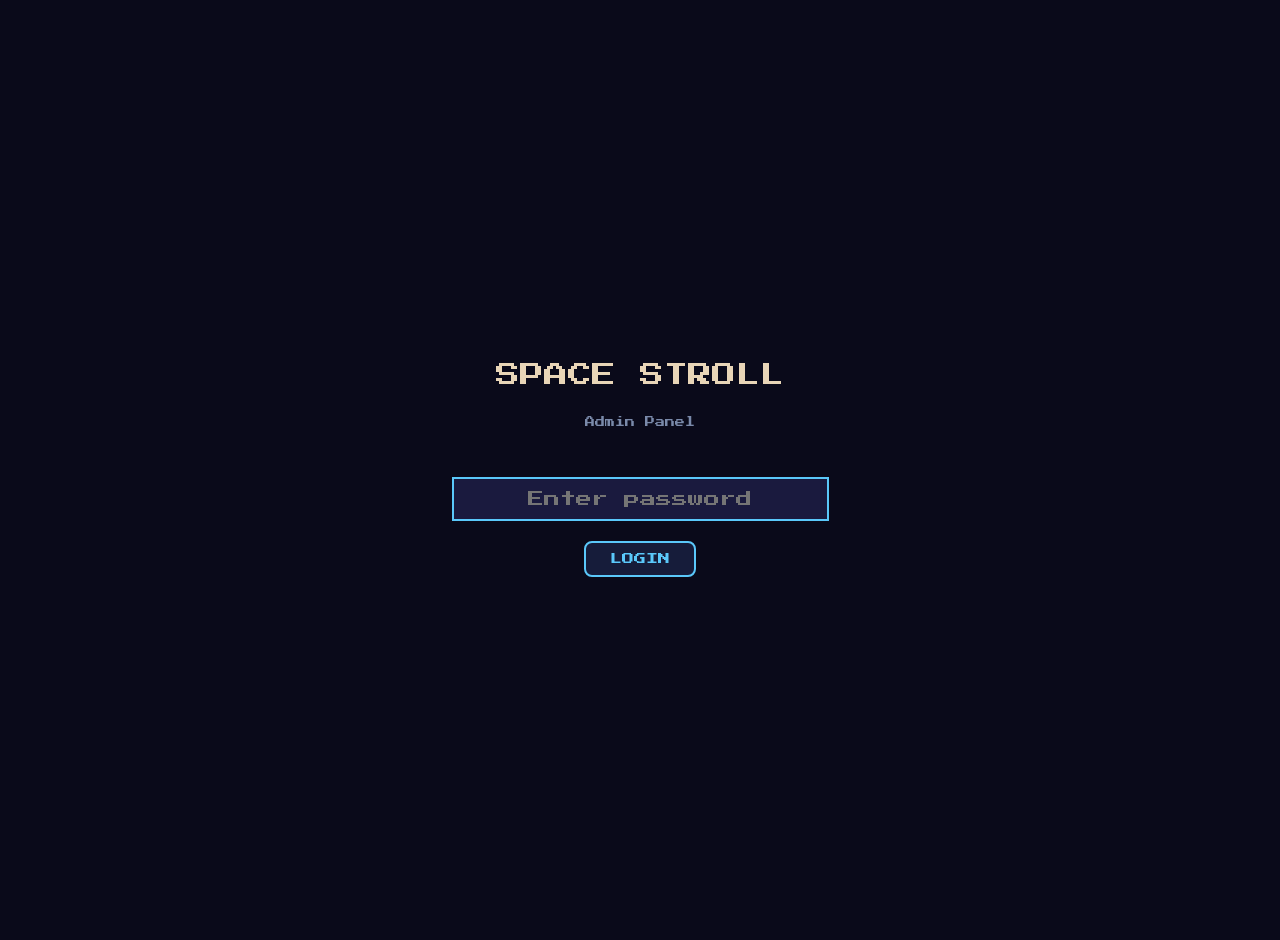
<file: admin.html>
<!DOCTYPE html>
<html lang="en">
<head>
<meta charset="UTF-8">
<meta name="viewport" content="width=device-width, initial-scale=1.0">
<title>Space Stroll - Admin</title>
<style>
  @import url('https://fonts.googleapis.com/css2?family=Press+Start+2P&display=swap');

  * { margin: 0; padding: 0; box-sizing: border-box; }

  body {
    background: #0a0a1a;
    font-family: 'Press Start 2P', monospace;
    color: #9ab0d0;
    min-height: 100vh;
    padding: 20px;
  }

  .hidden { display: none !important; }

  h1 { font-size: 24px; color: #e8d5b7; margin-bottom: 30px; text-align: center; }
  h2 { font-size: 14px; color: #5ac8fa; margin-bottom: 15px; margin-top: 20px; }

  /* Login */
  #loginScreen {
    display: flex; flex-direction: column; align-items: center; justify-content: center;
    min-height: 100vh; gap: 20px;
  }

  #loginScreen input {
    font-family: 'Press Start 2P', monospace;
    font-size: 16px; padding: 12px 20px;
    background: #1a1a3e; border: 2px solid #3a4a6a; color: #fff;
    text-align: center; outline: none;
  }

  #loginScreen input:focus { border-color: #5ac8fa; }

  /* Buttons */
  .btn {
    font-family: 'Press Start 2P', monospace;
    font-size: 12px; padding: 10px 24px;
    border: 2px solid #3a4a6a; border-radius: 8px;
    cursor: pointer; transition: all 0.2s;
    background: rgba(30,40,80,0.6); color: #c8d8ff;
  }
  .btn:hover {
    background: rgba(50,70,120,0.8);
    border-color: #8ab0ff;
  }
  .btn-primary { border-color: #5ac8fa; color: #5ac8fa; }
  .btn-danger { border-color: #ff6b8a; color: #ff6b8a; }
  .btn-success { border-color: #44ff88; color: #44ff88; }

  /* Admin layout */
  #adminScreen { max-width: 1200px; margin: 0 auto; }

  .top-bar {
    display: flex; justify-content: space-between; align-items: center;
    margin-bottom: 20px; padding-bottom: 15px; border-bottom: 2px solid #3a4a6a;
  }

  .tabs { display: flex; gap: 8px; margin-bottom: 25px; }
  .tab-btn { font-size: 11px; padding: 10px 18px; }
  .tab-btn.active { background: rgba(90,200,250,0.15); border-color: #5ac8fa; color: #5ac8fa; }

  .tab-content { display: none; }
  .tab-content.active { display: block; }

  /* Word cards */
  .level-section { margin-bottom: 30px; }
  .level-header {
    font-size: 12px; color: #f0c040; margin-bottom: 10px;
    padding: 8px 12px; background: rgba(240,192,64,0.1); border-radius: 6px;
  }

  .word-grid { display: grid; grid-template-columns: repeat(auto-fill, minmax(280px, 1fr)); gap: 10px; }

  .word-card {
    background: rgba(20,30,60,0.8); border: 1px solid #3a4a6a; border-radius: 8px;
    padding: 12px; display: flex; align-items: center; gap: 10px;
  }

  .word-card .emoji { font-size: 28px; width: 40px; text-align: center; }
  .word-card .text { flex: 1; font-size: 11px; line-height: 1.6; }
  .word-card .text .ru { color: #e8d5b7; }
  .word-card .text .en { color: #5ac8fa; }

  /* Forms */
  .form-row { display: flex; gap: 10px; margin-bottom: 15px; align-items: end; flex-wrap: wrap; }
  .form-group { display: flex; flex-direction: column; gap: 6px; }
  .form-group label { font-size: 9px; color: #7a8aaa; text-transform: uppercase; }

  .form-group input, .form-group select {
    font-family: 'Press Start 2P', monospace;
    font-size: 11px; padding: 8px 12px;
    background: #1a1a3e; border: 2px solid #3a4a6a; color: #fff; outline: none; width: 180px;
  }
  .form-group input:focus, .form-group select:focus { border-color: #5ac8fa; }

  /* GitHub tab */
  .io-section { margin-bottom: 30px; padding: 20px; background: rgba(20,30,60,0.5); border-radius: 10px; border: 1px solid #3a4a6a; }

  .io-actions { display: flex; gap: 10px; flex-wrap: wrap; align-items: center; }

  .status-msg { font-size: 10px; margin-top: 8px; padding: 6px 10px; border-radius: 4px; }
  .status-ok { color: #44ff88; }
  .status-err { color: #ff6b8a; }
  .dirty-mark { font-size: 10px; color: #f0c040; }

  /* Emoji picker */
  .emoji-picker {
    display: flex; flex-wrap: wrap; gap: 4px; margin-top: 8px; max-height: 120px; overflow-y: auto;
    padding: 8px; background: #0a0a1a; border-radius: 6px; border: 1px solid #3a4a6a;
  }
  .emoji-picker span {
    font-size: 20px; cursor: pointer; padding: 4px; border-radius: 4px; transition: background 0.15s;
  }
  .emoji-picker span:hover { background: rgba(90,200,250,0.2); }

  /* Back to game link */
  .back-link {
    font-size: 10px; color: #7a8aaa; text-decoration: none;
    border: 1px solid #3a4a6a; padding: 8px 16px; border-radius: 6px;
  }
  .back-link:hover { color: #5ac8fa; border-color: #5ac8fa; }

  /* Search */
  .search-bar { margin-bottom: 15px; }
  .search-bar input {
    font-family: 'Press Start 2P', monospace;
    font-size: 11px; padding: 8px 14px;
    background: #1a1a3e; border: 2px solid #3a4a6a; color: #fff; outline: none; width: 300px;
  }
  .search-bar input:focus { border-color: #5ac8fa; }

  .word-count { font-size: 9px; color: #7a8aaa; margin-bottom: 10px; }
</style>
</head>
<body>

<!-- Login Screen -->
<div id="loginScreen">
  <div style="font-size:24px;color:#e8d5b7;margin-bottom:10px;">SPACE STROLL</div>
  <div style="font-size:10px;color:#7a8aaa;margin-bottom:30px;">Admin Panel</div>
  <input type="password" id="passwordInput" placeholder="Enter password" autofocus>
  <button class="btn btn-primary" onclick="checkLogin()">LOGIN</button>
  <div id="loginError" style="font-size:10px;color:#ff6b8a;" class="hidden">Wrong password!</div>
</div>

<!-- Admin Screen -->
<div id="adminScreen" class="hidden">
  <div class="top-bar">
    <h1>ADMIN PANEL</h1>
    <div style="display:flex;gap:10px;align-items:center;">
      <span id="dirtyMark" class="dirty-mark hidden">● unsaved changes</span>
      <button class="btn btn-success" id="saveBtn" onclick="saveToGitHub()">💾 Save to GitHub</button>
      <a href="index.html" class="back-link">← Back to Game</a>
      <button class="btn btn-danger" onclick="logout()">Logout</button>
    </div>
  </div>

  <div class="tabs">
    <button class="tab-btn active" onclick="switchTab('words')">Words</button>
    <button class="tab-btn" onclick="switchTab('emojis')">Emoji Map</button>
    <button class="tab-btn" onclick="switchTab('github')">GitHub</button>
  </div>

  <!-- Words Tab -->
  <div id="tab-words" class="tab-content active">
    <h2>ADD WORD</h2>
    <div class="form-row">
      <div class="form-group">
        <label>Russian (ru)</label>
        <input type="text" id="newWordRu" placeholder="кот">
      </div>
      <div class="form-group">
        <label>English (en)</label>
        <input type="text" id="newWordEn" placeholder="cat">
      </div>
      <div class="form-group">
        <label>Emoji</label>
        <input type="text" id="newWordEmoji" placeholder="🐱" style="width:80px;">
      </div>
      <div class="form-group">
        <label>Level</label>
        <select id="newWordLevel">
          <option value="0">Level 1 (Easy)</option>
          <option value="1">Level 2 (Medium)</option>
          <option value="2">Level 3 (Hard)</option>
        </select>
      </div>
      <button class="btn btn-success" onclick="addWord()">+ Add</button>
    </div>

    <h2>WORDS BY LEVEL</h2>
    <div class="search-bar">
      <input type="text" id="wordSearch" placeholder="Search words..." oninput="renderWords()">
    </div>
    <div id="wordsContainer"></div>
  </div>

  <!-- Emoji Map Tab -->
  <div id="tab-emojis" class="tab-content">
    <h2>EMOJI MAP</h2>
    <p style="font-size:10px;color:#7a8aaa;margin-bottom:15px;">Click an emoji to assign it to the selected word below.</p>

    <div class="form-row">
      <div class="form-group">
        <label>Select Word</label>
        <select id="emojiWordSelect" onchange="renderEmojiEditor()"></select>
      </div>
      <div class="form-group">
        <label>Current Emoji</label>
        <input type="text" id="emojiDisplay" readonly style="font-size:24px;width:80px;text-align:center;">
      </div>
    </div>

    <div class="emoji-picker" id="emojiPicker"></div>

    <div style="margin-top:15px;display:flex;gap:10px;">
      <button class="btn btn-success" onclick="updateEmoji()">Update Emoji</button>
      <button class="btn btn-danger" onclick="removeEmoji()">Remove Emoji</button>
    </div>

    <h2 style="margin-top:30px;">ALL EMOJI ENTRIES</h2>
    <div id="emojiList"></div>
  </div>

  <!-- Export/Import Tab -->
  <div id="tab-github" class="tab-content">
    <div class="io-section" style="border-color:#f0c040;">
      <h2 style="color:#f0c040;">SAVE TO GITHUB</h2>
      <p style="font-size:10px;color:#7a8aaa;margin-bottom:10px;line-height:1.8;">
        "Save to GitHub" commits words.json to the repo; the game updates about a minute later.<br>
        Needs a GitHub fine-grained token with <b>Contents: Read and write</b> on the space-stroller repo only
        (github.com → Settings → Developer settings → Fine-grained tokens). It is stored only in this browser.
      </p>
      <div class="io-actions">
        <input type="password" id="ghToken" placeholder="github_pat_..." autocomplete="off" style="flex:1;min-width:200px;">
        <button class="btn btn-primary" onclick="storeToken()">Save token</button>
        <button class="btn btn-danger" onclick="forgetToken()">Forget token</button>
      </div>
      <div id="tokenStatus"></div>
      <div id="saveStatus"></div>
    </div>
  </div>
</div>

<script src="github-save.js"></script>
<script>
// ===== DATA =====
// Loaded from words.json (what the game reads); saved back to GitHub with the "Save to GitHub" button.
let wordSets = [[], [], []];
let savedSnapshot = '';
const wordsJson = () => JSON.stringify({ level1: wordSets[0], level2: wordSets[1], level3: wordSets[2] }, null, 2) + '\n';
const wordsLoaded = fetch('words.json', { cache: 'no-cache' })
  .then(r => { if (!r.ok) throw new Error('HTTP ' + r.status); return r.json(); })
  .then(d => { wordSets = [d.level1, d.level2, d.level3]; savedSnapshot = wordsJson(); });

const LEVEL_NAMES = ['Level 1 (Easy)', 'Level 2 (Medium)', 'Level 3 (Hard)'];
const COMMON_EMOJIS = [
  '😀','😃','😄','😁','😆','😅','🤣','😂','🙂','😊',
  '😇','🥰','😍','🤩','😘','😋','😛','😜','🤪','😝',
  '🐱','🐶','🐭','🐹','🐰','🦊','🐻','🐼','🐨','🐯',
  '🦁','🐮','🐷','🐸','🐵','🐔','🐧','🐦','🦆','🦅',
  '🐙','🦑','🐬','🐳','🦈','🐊','🐘','🦒','🐴','🐖',
  '🌳','🌲','🌴','🌵','🌾','🌿','☘️','🍀','🍃','🍂',
  '🍄','🌸','💐','🌷','🌹','🌺','🌻','🌼','🌞','🌝',
  '🌙','⭐','🌟','💫','✨','⚡','☀️','🔥','💧','🌊',
  '🏠','🏡','🏢','🏗️','🏭','🏰','🗼','🗽','⛪','🕌',
  '🚗','🚌','🚕','✈️','🚀','🚂','⛵','🛸','🚁','🏎️',
  '📖','📚','📝','💼','📁','🗂️','📌','🔭','🎮','🎯',
  '⚽','🏀','🏈','⚾','🎾','🏐','🎱','🏓','🏸','🥊',
  '🍕','🍔','🍟','🌭','🍿','🧁','🍰','🍩','🍪','🍫',
  '🍎','🍏','🍐','🍊','🍋','🍌','🍉','🍇','🍓','🥝',
  '❤️','🧡','💛','💚','💙','💜','🖤','🤍','💔','❣️',
  '💯','💢','💥','💫','💦','💨','🕳️','💣','💊','🚬',
  '👶','🧒','👦','👧','🧑','👨','👩','🧔','👴','👵',
];

// ===== AUTH =====
async function checkLogin() {
  const pw = document.getElementById('passwordInput').value;
  if (pw === 'asd123') {
    try { await wordsLoaded; }
    catch (e) { return alert('Could not load words.json: ' + e.message); }
    document.getElementById('loginScreen').classList.add('hidden');
    document.getElementById('adminScreen').classList.remove('hidden');
    renderWords();
    renderEmojiEditor();
  } else {
    document.getElementById('loginError').classList.remove('hidden');
  }
}

document.getElementById('passwordInput').addEventListener('keydown', e => {
  if (e.key === 'Enter') checkLogin();
});

function logout() {
  document.getElementById('adminScreen').classList.add('hidden');
  document.getElementById('loginScreen').classList.remove('hidden');
  document.getElementById('passwordInput').value = '';
}

// ===== TABS =====
function switchTab(name) {
  document.querySelectorAll('.tab-btn').forEach((b, i) => {
    b.classList.toggle('active', ['words','emojis','github'][i] === name);
  });
  document.querySelectorAll('.tab-content').forEach(t => t.classList.remove('active'));
  document.getElementById('tab-' + name).classList.add('active');
}

// ===== WORDS =====
function addWord() {
  const ru = document.getElementById('newWordRu').value.trim();
  const en = document.getElementById('newWordEn').value.trim().toLowerCase();
  const emoji = document.getElementById('newWordEmoji').value.trim();
  const level = parseInt(document.getElementById('newWordLevel').value);

  if (!ru || !en) return alert('Enter both Russian and English words!');

  wordSets[level].push({ ru, en, emoji: emoji || '❓' });

  document.getElementById('newWordRu').value = '';
  document.getElementById('newWordEn').value = '';
  document.getElementById('newWordEmoji').value = '';

  renderWords();
}

function removeWord(level, index) {
  wordSets[level].splice(index, 1);
  renderWords();
  renderEmojiEditor();
}

function renderWords() {
  const search = (document.getElementById('wordSearch').value || '').toLowerCase();
  let html = '';

  for (let level = 0; level < 3; level++) {
    let words = wordSets[level];
    if (search) {
      words = words.filter(w => w.ru.toLowerCase().includes(search) || w.en.toLowerCase().includes(search));
    }

    html += `<div class="level-section">
      <div class="level-header">${LEVEL_NAMES[level]} — ${wordSets[level].length} words</div>
      <div class="word-grid">`;

    for (let i = 0; i < wordSets[level].length; i++) {
      const w = wordSets[level][i];
      if (search && !w.ru.toLowerCase().includes(search) && !w.en.toLowerCase().includes(search)) continue;
      const emoji = w.emoji || '❓';
      html += `<div class="word-card">
        <div class="emoji">${emoji}</div>
        <div class="text">
          <div class="ru">${w.ru}</div>
          <div class="en">${w.en}</div>
        </div>
        <button class="btn btn-danger" style="font-size:9px;padding:6px 10px;" onclick="removeWord(${level}, ${i})">✕</button>
      </div>`;
    }

    html += '</div></div>';
  }

  document.getElementById('wordsContainer').innerHTML = html;
}

// ===== EMOJI EDITOR =====
function getAllWords() {
  let words = [];
  for (let l = 0; l < 3; l++) {
    for (let w of wordSets[l]) {
      words.push({ ...w, level: l });
    }
  }
  return words;
}

function renderEmojiEditor() {
  const words = getAllWords();
  const sel = document.getElementById('emojiWordSelect');
  sel.innerHTML = '';
  for (let w of words) {
    const opt = document.createElement('option');
    opt.value = w.en;
    opt.textContent = `${w.ru} (${w.en}) — L${w.level + 1}`;
    sel.appendChild(opt);
  }

  if (words.length > 0 && !sel.value) sel.value = words[0].en;
  updateEmojiDisplay();
  sel.onchange = updateEmojiDisplay;

  // Emoji picker
  const picker = document.getElementById('emojiPicker');
  picker.innerHTML = '';
  for (let e of COMMON_EMOJIS) {
    const span = document.createElement('span');
    span.textContent = e;
    span.onclick = () => {
      document.getElementById('newWordEmoji').value = e;
      updateEmojiDisplay();
    };
    picker.appendChild(span);
  }

  renderEmojiList();
}

function findWordByEn(en) {
  for (let l = 0; l < 3; l++) {
    for (let w of wordSets[l]) {
      if (w.en === en) return w;
    }
  }
  return null;
}

function updateEmojiDisplay() {
  const en = document.getElementById('emojiWordSelect').value;
  const display = document.getElementById('emojiDisplay');
  const word = findWordByEn(en);
  display.value = word ? (word.emoji || '') : '';
}

function updateEmoji() {
  const en = document.getElementById('emojiWordSelect').value;
  const emoji = document.getElementById('newWordEmoji').value.trim();
  if (!emoji) return alert('Select or type an emoji first!');
  const word = findWordByEn(en);
  if (word) {
    word.emoji = emoji;
    updateEmojiDisplay();
    renderWords();
    renderEmojiList();
  }
}

function removeEmoji() {
  const en = document.getElementById('emojiWordSelect').value;
  const word = findWordByEn(en);
  if (word) {
    word.emoji = '';
    updateEmojiDisplay();
    renderWords();
    renderEmojiList();
  }
}

function renderEmojiList() {
  let html = '';
  const words = getAllWords();
  for (let w of words) {
    const e = w.emoji || '❓';
    html += `<div class="word-card">
      <div class="emoji">${e}</div>
      <div class="text">
        <div class="ru">${w.ru}</div>
        <div class="en">${w.en}</div>
      </div>
    </div>`;
  }
  document.getElementById('emojiList').innerHTML = html;
}

// ===== SAVE TO GITHUB =====
function updateDirty() {
  const dirty = savedSnapshot && wordsJson() !== savedSnapshot;
  document.getElementById('dirtyMark').classList.toggle('hidden', !dirty);
}
setInterval(updateDirty, 500);
window.addEventListener('beforeunload', e => {
  if (savedSnapshot && wordsJson() !== savedSnapshot) { e.preventDefault(); e.returnValue = ''; }
});

function showTokenStatus() {
  const has = !!GitHubSave.getToken();
  document.getElementById('tokenStatus').innerHTML = has
    ? '<div class="status-msg status-ok">Token is set in this browser.</div>'
    : '<div class="status-msg status-err">No token yet. Paste one above to enable saving.</div>';
}
function storeToken() {
  const v = document.getElementById('ghToken').value.trim();
  if (!v) return;
  GitHubSave.setToken(v);
  document.getElementById('ghToken').value = '';
  showTokenStatus();
}
function forgetToken() { GitHubSave.setToken(''); showTokenStatus(); }
showTokenStatus();

async function saveToGitHub() {
  const status = document.getElementById('saveStatus');
  const btn = document.getElementById('saveBtn');
  if (!GitHubSave.getToken()) {
    switchTab('github');
    status.innerHTML = '<div class="status-msg status-err">Add a GitHub token first (below).</div>';
    return;
  }
  const text = wordsJson();
  if (text === savedSnapshot && !confirm('No changes since the last save. Save anyway?')) return;
  btn.disabled = true; btn.textContent = 'Saving…';
  try {
    const total = wordSets.reduce((n, l) => n + l.length, 0);
    const url = await GitHubSave.commitFile('words.json', text, `Admin: update words (${total} words)`);
    savedSnapshot = text;
    updateDirty();
    status.innerHTML = `<div class="status-msg status-ok">Saved! <a href="${url}" target="_blank" style="color:#5ac8fa">View commit</a>. The game updates in about a minute.</div>`;
    alert('Saved to GitHub. The game will update in about a minute.');
  } catch (e) {
    status.innerHTML = `<div class="status-msg status-err">Save failed: ${e.message}</div>`;
    alert('Save failed: ' + e.message);
  } finally {
    btn.disabled = false; btn.textContent = '💾 Save to GitHub';
  }
}
</script>
</body>
</html>
</file>
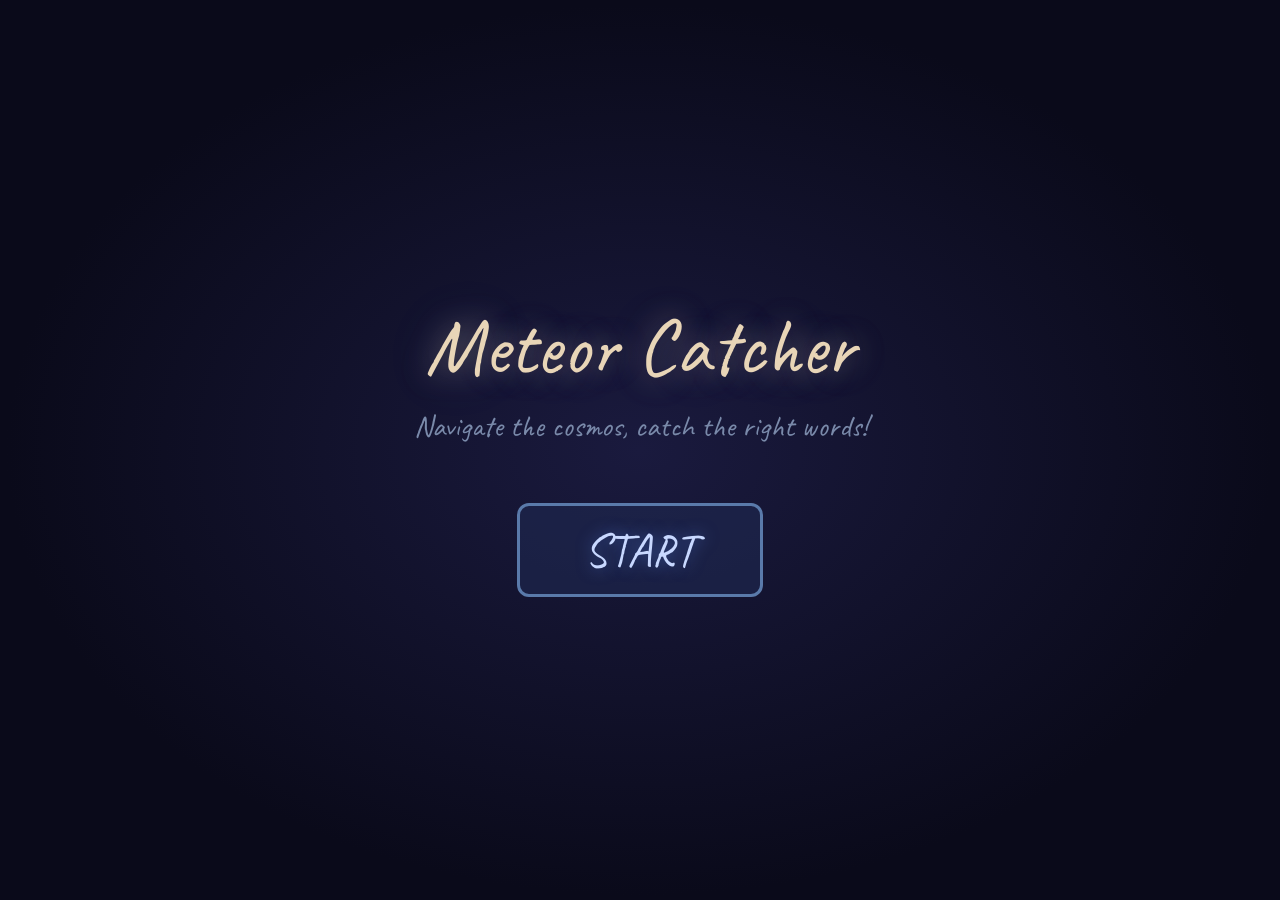
<file: word-catcher.html>
<!DOCTYPE html>
<html lang="en">
<head>
<meta charset="UTF-8">
<meta name="viewport" content="width=device-width, initial-scale=1.0">
<title>Meteor Word Catcher</title>
<style>
  @import url('https://fonts.googleapis.com/css2?family=Caveat:wght@400;700&display=swap');

  * { margin: 0; padding: 0; box-sizing: border-box; }

  body {
    overflow: hidden;
    background: #0a0a1a;
    font-family: 'Caveat', cursive;
    user-select: none;
  }

  canvas { display: block; }

  #startScreen, #victoryScreen {
    position: fixed; inset: 0;
    display: flex; flex-direction: column; align-items: center; justify-content: center;
    z-index: 10; background: radial-gradient(ellipse at center, #1a1a3e 0%, #0a0a1a 70%);
  }

  .title {
    font-size: 80px; color: #e8d5b7;
    text-shadow: 0 0 30px rgba(232,213,183,0.4), 0 0 60px rgba(100,150,255,0.2);
    margin-bottom: 10px;
  }

  .subtitle {
    font-size: 30px; color: #7a8aaa; margin-bottom: 50px;
  }

  .btn {
    font-family: 'Caveat', cursive;
    font-size: 48px; padding: 14px 64px; margin: 8px;
    border: 3px solid #5a7aaa; border-radius: 12px;
    cursor: pointer; transition: all 0.2s;
    background: rgba(30,40,80,0.6); color: #c8d8ff;
    text-shadow: 0 0 15px rgba(100,150,255,0.5);
  }
  .btn:hover {
    transform: scale(1.1);
    background: rgba(50,70,120,0.8);
    border-color: #8ab0ff;
    box-shadow: 0 0 30px rgba(100,150,255,0.4);
  }

  .hidden { display: none !important; }

  #hud {
    position: fixed; top: 0; left: 0; right: 0;
    display: flex; justify-content: space-between; align-items: center;
    padding: 12px 24px; z-index: 5; pointer-events: none;
  }

  .hud-box {
    background: rgba(10,15,30,0.8);
    border: 2px solid #3a4a6a; border-radius: 10px;
    padding: 6px 20px; font-size: 28px; color: #9ab0d0;
  }

  .level-badge {
    font-size: 32px; font-weight: bold;
  }
  .level-1 { color: #5ac8fa; text-shadow: 0 0 10px rgba(90,200,250,0.5); }
  .level-2 { color: #f0c040; text-shadow: 0 0 10px rgba(240,192,64,0.5); }
  .level-3 { color: #ff6b8a; text-shadow: 0 0 10px rgba(255,107,138,0.5); }

  .progress-dots { display: flex; gap: 8px; align-items: center; }
  .dot {
    width: 20px; height: 20px; border-radius: 50%;
    border: 2px solid #4a5a7a; background: transparent;
    transition: all 0.3s;
  }
  .dot.filled {
    background: #5ac8fa; border-color: #5ac8fa;
    box-shadow: 0 0 10px rgba(90,200,250,0.6);
  }

  .powerup-msg {
    position: fixed; top: 50%; left: 50%; transform: translate(-50%, -50%);
    font-size: 40px; color: #f0c040; z-index: 6; pointer-events: none;
    text-shadow: 0 0 20px rgba(240,192,64,0.8);
    opacity: 0; transition: opacity 0.3s;
  }

  .controls-hint {
    position: fixed; bottom: 30px; left: 50%; transform: translateX(-50%);
    font-size: 20px; color: #5a6a8a; z-index: 5; pointer-events: none;
    opacity: 0.6;
  }

  #healthBarContainer {
    position: fixed; bottom: 100px; left: 50%; transform: translateX(-50%);
    width: 300px; height: 24px; z-index: 5; pointer-events: none;
  }

  #healthBarBg {
    width: 100%; height: 100%;
    background: rgba(10,15,30,0.8);
    border: 2px solid #3a4a6a; border-radius: 14px;
    overflow: hidden;
  }

  #healthBarFill {
    height: 100%; width: 100%;
    background: linear-gradient(90deg, #ff4444, #ff8844, #44ff88);
    border-radius: 12px;
    transition: width 0.3s ease;
  }

  #healthBarText {
    position: absolute; inset: 0;
    display: flex; align-items: center; justify-content: center;
    font-size: 16px; color: #fff;
    text-shadow: 0 0 8px rgba(0,0,0,0.8);
    font-family: 'Caveat', cursive;
  }

  #grappleHint {
    position: fixed; bottom: 65px; left: 50%; transform: translateX(-50%);
    font-size: 22px; color: #f0c040; z-index: 5; pointer-events: none;
    opacity: 0; transition: opacity 0.3s;
    text-shadow: 0 0 10px rgba(240,192,64,0.5);
  }
</style>
</head>
<body>

<div id="startScreen">
  <div class="title">Meteor Catcher</div>
  <div class="subtitle">Navigate the cosmos, catch the right words!</div>
  <button class="btn" onclick="startGame()">START</button>
</div>

<div id="victoryScreen" class="hidden">
  <div class="title" style="color:#5ac8fa;">🌟 Cosmic Champion! 🌟</div>
  <div class="subtitle">You mastered all the words!</div>
  <button class="btn" onclick="goToMenu()">Play Again</button>
</div>

<div id="gameOverScreen" class="hidden">
  <div class="title" style="color:#ff6b8a;">Game Over</div>
  <div class="subtitle">Your ship was destroyed!</div>
  <div style="font-size:32px;color:#7a8aaa;margin-bottom:10px;">Score: <span id="finalScore">0</span></div>
  <button class="btn" onclick="goToMenu()">Try Again</button>
</div>

<div id="hud" class="hidden">
  <div class="hud-box"><span class="level-badge level-1" id="levelText">Level 1</span></div>
  <div class="hud-box"><div class="progress-dots" id="progressDots"></div></div>
  <div class="hud-box">Score: <span id="scoreText">0</span></div>
</div>

<div id="healthBarContainer" class="hidden">
  <div id="healthBarBg"><div id="healthBarFill"></div></div>
  <div id="healthBarText">❤️❤️❤️</div>
</div>

<div id="powerupMsg" class="powerup-msg"></div>
<div id="controlsHint" class="controls-hint hidden">← → rotate &nbsp;|&nbsp; ↑ accelerate &nbsp;|&nbsp; ↓ brake &nbsp;|&nbsp; SPACE grapple</div>
<div id="grappleHint" class="grapple-hint">SPACE to fire!</div>

<canvas id="gameCanvas"></canvas>

<script>
const canvas = document.getElementById('gameCanvas');
const ctx = canvas.getContext('2d');

let W, H;
function resize() {
  W = canvas.width = window.innerWidth;
  H = canvas.height = window.innerHeight;
}
resize();
window.addEventListener('resize', resize);

// --- Word lists by difficulty ---
const wordSets = [
  [
    { ru: 'кот', en: 'cat' }, { ru: 'собака', en: 'dog' },
    { ru: 'дом', en: 'house' }, { ru: 'дерево', en: 'tree' },
    { ru: 'вода', en: 'water' }, { ru: 'еда', en: 'food' },
    { ru: 'машина', en: 'car' }, { ru: 'книга', en: 'book' },
    { ru: 'солнце', en: 'sun' }, { ru: 'луна', en: 'moon' },
    { ru: 'звезда', en: 'star' }, { ru: 'ребенок', en: 'child' },
    { ru: 'игра', en: 'game' }, { ru: 'шар', en: 'ball' },
    { ru: 'цветок', en: 'flower' }, { ru: 'птица', en: 'bird' },
  ],
  [
    { ru: 'яблоко', en: 'apple' }, { ru: 'стол', en: 'table' },
    { ru: 'стул', en: 'chair' }, { ru: 'одежда', en: 'clothes' },
    { ru: 'окно', en: 'window' }, { ru: 'дверь', en: 'door' },
    { ru: 'город', en: 'city' }, { ru: 'школа', en: 'school' },
    { ru: 'друг', en: 'friend' }, { ru: 'время', en: 'time' },
    { ru: 'работа', en: 'work' }, { ru: 'день', en: 'day' },
    { ru: 'ночь', en: 'night' }, { ru: 'гора', en: 'mountain' },
    { ru: 'река', en: 'river' }, { ru: 'море', en: 'sea' },
    { ru: 'земля', en: 'earth' }, { ru: 'небо', en: 'sky' },
  ],
  [
    { ru: 'самолет', en: 'airplane' }, { ru: 'библиотека', en: 'library' },
    { ru: 'больница', en: 'hospital' }, { ru: 'завод', en: 'factory' },
    { ru: 'путешествие', en: 'journey' }, { ru: 'собака', en: 'animal' },
    { ru: 'яйцо', en: 'egg' }, { ru: 'ножницы', en: 'scissors' },
    { ru: 'телескоп', en: 'telescope' }, { ru: 'музыка', en: 'music' },
    { ru: 'радуга', en: 'rainbow' }, { ru: 'подарок', en: 'present' },
    { ru: 'приключение', en: 'adventure' }, { ru: 'знание', en: 'knowledge' },
    { ru: 'солнечный', en: 'sunny' }, { ru: 'дождливый', en: 'rainy' },
    { ru: 'красивый', en: 'beautiful' }, { ru: 'быстрый', en: 'fast' },
  ]
];

const powerups = [
  { text: '🔭 Vision +20%', effect: (g) => { g.visionRadius += 40; } },
  { text: '⚡ Speed Boost!', effect: (g) => { g.maxSpeed *= 1.3; setTimeout(() => g.maxSpeed /= 1.3, 5000); } },
  { text: '🛡️ Shield (+2 HP)', effect: (g) => { g.lives += 2; updateHealthBar(); } },
];

// --- Camera / world system ---
let camera = { x: 0, y: 0 };
const shipWorld = { x: 0, y: 0 };
const SHIP_RADIUS = 18;

function worldToScreen(wx, wy) {
  return { x: wx - camera.x + W / 2, y: wy - camera.y + H / 2 };
}

// --- Input ---
let keys = {};
window.addEventListener('keydown', e => {
  keys[e.key] = true;
  if (['ArrowLeft','ArrowRight','ArrowUp','ArrowDown',' '].includes(e.key)) e.preventDefault();
});
window.addEventListener('keyup', e => { keys[e.key] = false; });

// --- Stars (parallax layers) ---
let starLayers = [[], [], []];
function initStars() {
  for (let layer = 0; layer < 3; layer++) {
    starLayers[layer] = [];
    let count = [200, 100, 50][layer];
    for (let i = 0; i < count; i++) {
      starLayers[layer].push({
        wx: Math.random() * 4000 - 2000,
        wy: Math.random() * 4000 - 2000,
        size: [1, 1.5, 2.5][layer],
        twinkle: Math.random() * Math.PI * 2,
        speed: [0.008, 0.015, 0.025][layer],
      });
    }
  }
}
initStars();

function drawStars(time) {
  for (let layer = 0; layer < starLayers.length; layer++) {
    let parallax = [0.3, 0.6, 1.0][layer];
    for (let s of starLayers[layer]) {
      s.twinkle += s.speed;
      let alpha = 0.2 + Math.sin(s.twinkle) * 0.25;
      let sx = s.wx - camera.x * parallax + W / 2;
      let sy = s.wy - camera.y * parallax + H / 2;

      // Wrap for infinite feel
      sx = ((sx % W) + W) % W;
      sy = ((sy % H) + H) % H;

      ctx.fillStyle = `rgba(200,210,255,${alpha})`;
      ctx.beginPath();
      ctx.arc(sx, sy, s.size, 0, Math.PI * 2);
      ctx.fill();
    }
  }
}

// --- Sketchy helpers ---
function sketchText(text, x, y, size, color, align) {
  ctx.font = `bold ${size}px 'Caveat', cursive`;
  ctx.fillStyle = color || '#9ab0d0';
  ctx.textAlign = align || 'center';
  ctx.textBaseline = 'middle';
  ctx.save();
  ctx.globalAlpha = 0.3;
  ctx.fillText(text, x + 2, y + 2);
  ctx.restore();
  ctx.fillText(text, x, y);
}

// --- Meteor word class ---
class Meteor {
  constructor(text, wx, wy) {
    this.text = text;
    this.wx = wx;
    this.wy = wy;
    this.radius = 40 + text.length * 5;
    this.rotation = Math.random() * Math.PI * 2;
    this.rotSpeed = (Math.random() - 0.5) * 0.005;
    this.pulsePhase = Math.random() * Math.PI * 2;
    this.caught = false;
    this.catchProgress = 0;
    this.opacity = 1;
    // Irregular polygon shape for meteor look
    this.points = [];
    let numPoints = 8 + Math.floor(Math.random() * 5);
    for (let i = 0; i < numPoints; i++) {
      let angle = (i / numPoints) * Math.PI * 2;
      let r = this.radius * (0.7 + Math.random() * 0.3);
      this.points.push({ angle, r });
    }
    // Color
    let colors = ['#8a6a4a', '#6a5a7a', '#5a7a6a', '#7a5a5a', '#5a6a8a'];
    this.color = colors[Math.floor(Math.random() * colors.length)];
  }

  update(time) {
    this.rotation += this.rotSpeed;
    this.pulsePhase += 0.03;
    if (this.caught) {
      this.catchProgress += 0.05;
      this.opacity = Math.max(0, 1 - this.catchProgress);
    }
  }

  draw() {
    if (this.opacity <= 0 || (this.caught && this.catchProgress > 1)) return;

    let sp = worldToScreen(this.wx, this.wy);

    // Cull off-screen
    if (sp.x < -150 || sp.x > W + 150 || sp.y < -150 || sp.y > H + 150) return;

    ctx.save();
    ctx.globalAlpha = this.opacity;
    ctx.translate(sp.x, sp.y);
    ctx.rotate(this.rotation);

    let pulse = 1 + Math.sin(this.pulsePhase) * 0.03;
    let r = this.radius * pulse;

    // Glow
    ctx.shadowColor = 'rgba(255,180,100,0.3)';
    ctx.shadowBlur = 20;

    // Meteor body - irregular shape
    ctx.beginPath();
    for (let i = 0; i <= this.points.length; i++) {
      let p = this.points[i % this.points.length];
      let px = Math.cos(p.angle) * p.r;
      let py = Math.sin(p.angle) * p.r;
      if (i === 0) ctx.moveTo(px, py);
      else ctx.lineTo(px, py);
    }
    ctx.closePath();

    // Fill with gradient-like effect
    let grad = ctx.createRadialGradient(-r*0.3, -r*0.3, 0, 0, 0, r);
    grad.addColorStop(0, 'rgba(120,100,80,0.6)');
    grad.addColorStop(0.7, this.color);
    grad.addColorStop(1, 'rgba(40,30,20,0.8)');
    ctx.fillStyle = grad;
    ctx.fill();

    // Sketchy outline
    ctx.shadowBlur = 0;
    ctx.strokeStyle = 'rgba(180,150,120,0.6)';
    ctx.lineWidth = 2.5;
    for (let i = 0; i < 2; i++) {
      let ox = (Math.random()-0.5)*1.5;
      ctx.beginPath();
      for (let j = 0; j <= this.points.length; j++) {
        let p = this.points[j % this.points.length];
        let px = Math.cos(p.angle) * p.r + ox;
        let py = Math.sin(p.angle) * p.r + ox;
        if (j === 0) ctx.moveTo(px, py);
        else ctx.lineTo(px, py);
      }
      ctx.closePath();
      ctx.stroke();
    }

    // Surface details (craters)
    ctx.fillStyle = 'rgba(30,20,10,0.3)';
    for (let i = 0; i < 3; i++) {
      let cx = (Math.random()-0.5) * r * 0.8;
      let cy = (Math.random()-0.5) * r * 0.8;
      let cr = 3 + Math.random() * 6;
      ctx.beginPath();
      ctx.arc(cx, cy, cr, 0, Math.PI * 2);
      ctx.fill();
    }

    ctx.restore();

    // Word label (not rotated)
    if (!this.caught) {
      let wordSize = Math.max(18, Math.min(26, 300 / this.text.length));
      sketchText(this.text, sp.x, sp.y + r + 20, wordSize, '#d8c8a8');
    }
  }

  getScreenPos() {
    return worldToScreen(this.wx, this.wy);
  }
}

// --- Powerup class ---
class PowerUp {
  constructor(wx, wy, type) {
    this.wx = wx; this.wy = wy;
    this.type = type;
    this.radius = 25;
    this.collected = false;
    this.bobPhase = Math.random() * Math.PI * 2;
    this.opacity = 1;
  }

  update() {
    this.bobPhase += 0.04;
    if (this.collected) {
      this.opacity -= 0.03;
    }
  }

  draw() {
    if (this.opacity <= 0) return;
    let sp = worldToScreen(this.wx, this.wy);
    if (sp.x < -50 || sp.x > W + 50 || sp.y < -50 || sp.y > H + 50) return;

    ctx.save();
    ctx.globalAlpha = this.opacity;
    let bob = Math.sin(this.bobPhase) * 5;

    // Glow
    ctx.shadowColor = '#f0c040';
    ctx.shadowBlur = 25;

    // Star shape
    ctx.fillStyle = 'rgba(240,192,64,0.3)';
    ctx.beginPath();
    for (let i = 0; i < 5; i++) {
      let angle = (i * Math.PI * 2 / 5) - Math.PI/2 + this.bobPhase * 0.5;
      let r = this.radius;
      let px = sp.x + Math.cos(angle) * r;
      let py = sp.y + bob + Math.sin(angle) * r;
      if (i === 0) ctx.moveTo(px, py);
      else ctx.lineTo(px, py);

      angle += Math.PI / 5;
      r = this.radius * 0.5;
      px = sp.x + Math.cos(angle) * r;
      py = sp.y + bob + Math.sin(angle) * r;
      ctx.lineTo(px, py);
    }
    ctx.closePath();
    ctx.fill();

    ctx.strokeStyle = '#f0c040';
    ctx.lineWidth = 2;
    ctx.stroke();

    ctx.shadowBlur = 0;
    sketchText(this.type.text, sp.x, sp.y + bob, 16, '#f0c040');

    ctx.restore();
  }

  getScreenPos() {
    return worldToScreen(this.wx, this.wy);
  }
}

// --- Grappling hook effect ---
class GrappleEffect {
  constructor(wx1, wy1, wx2, wy2) {
    this.wx1 = wx1; this.wy1 = wy1;
    this.wx2 = wx2; this.wy2 = wy2;
    this.progress = 0;
    this.speed = 0.08;
    this.done = false;
    this.hooked = false;
    this.retracting = false;
  }

  update() {
    if (!this.retracting) {
      this.progress += this.speed;
      if (this.progress >= 1 && !this.hooked) {
        this.hooked = true;
      }
      if (this.hooked) {
        this.retracting = true;
      }
    } else {
      this.progress -= this.speed * 0.7;
      if (this.progress <= 0) this.done = true;
    }
  }

  draw() {
    if (this.done) return;

    let s1 = worldToScreen(this.wx1, this.wy1);
    let s2 = worldToScreen(this.wx2, this.wy2);

    ctx.save();

    let currentX, currentY;
    if (!this.retracting) {
      currentX = s1.x + (s2.x - s1.x) * this.progress;
      currentY = s1.y + (s2.y - s1.y) * this.progress;
    } else {
      let endX = s1.x + (s2.x - s1.x) * (1 - this.progress);
      let endY = s1.y + (s2.y - s1.y) * (1 - this.progress);
      currentX = s1.x + (endX - s1.x) * 0.3;
      currentY = s1.y + (endY - s1.y) * 0.3;

      // Draw full line fading
      ctx.strokeStyle = `rgba(255,200,100,${this.progress * 0.5})`;
      ctx.lineWidth = 2;
      ctx.setLineDash([8, 4]);
      ctx.beginPath();
      ctx.moveTo(s1.x, s1.y);
      ctx.lineTo(endX, endY);
      ctx.stroke();
      ctx.setLineDash([]);
    }

    // Hook line (solid)
    ctx.strokeStyle = 'rgba(255,200,100,0.9)';
    ctx.lineWidth = 3;
    ctx.beginPath();
    ctx.moveTo(s1.x, s1.y);
    ctx.lineTo(currentX, currentY);
    ctx.stroke();

    // Hook tip
    if (!this.retracting || this.progress > 0.3) {
      ctx.fillStyle = '#ffd700';
      ctx.beginPath();
      ctx.arc(currentX, currentY, 6, 0, Math.PI * 2);
      ctx.fill();

      // Sparkle
      ctx.fillStyle = 'rgba(255,255,200,0.8)';
      for (let i = 0; i < 3; i++) {
        let angle = Math.random() * Math.PI * 2;
        let dist = Math.random() * 10;
        ctx.beginPath();
        ctx.arc(currentX + Math.cos(angle)*dist, currentY + Math.sin(angle)*dist, 2, 0, Math.PI*2);
        ctx.fill();
      }
    }

    ctx.restore();
  }
}

// --- Particle system ---
class Particle {
  constructor(wx, wy, color) {
    this.wx = wx; this.wy = wy;
    this.vx = (Math.random()-0.5)*8;
    this.vy = (Math.random()-0.5)*8;
    this.life = 1;
    this.color = color || '#f0c040';
    this.size = 2 + Math.random()*4;
  }
  update() {
    this.wx += this.vx;
    this.wy += this.vy;
    this.vx *= 0.98;
    this.vy *= 0.98;
    this.life -= 0.02;
  }
  draw() {
    if (this.life <= 0) return;
    let sp = worldToScreen(this.wx, this.wy);
    ctx.save();
    ctx.globalAlpha = this.life;
    ctx.fillStyle = this.color;
    ctx.shadowColor = this.color;
    ctx.shadowBlur = 10;
    ctx.beginPath();
    ctx.arc(sp.x, sp.y, this.size * this.life, 0, Math.PI*2);
    ctx.fill();
    ctx.restore();
  }
}

// --- Floating text ---
class FloatText {
  constructor(wx, wy, text, color) {
    this.wx = wx; this.wy = wy; this.text = text; this.color = color || '#f0c040';
    this.life = 1;
  }
  update() { this.wy -= 2; this.life -= 0.025; }
  draw() {
    if (this.life <= 0) return;
    let sp = worldToScreen(this.wx, this.wy);
    ctx.save();
    ctx.globalAlpha = this.life;
    sketchText(this.text, sp.x, sp.y, 32, this.color);
    ctx.restore();
  }
}

// --- Spaceship drawing (always at screen center) ---
function drawShip() {
  let sx = W / 2;
  let sy = H / 2;

  ctx.save();
  ctx.translate(sx, sy);
  if (game) ctx.rotate(game.angle + Math.PI / 2); // angle is 0=right, ship nose-up by default

  // Engine glow
  let engineGlow = 0.3 + Math.sin(Date.now() * 0.01) * 0.1;
  ctx.fillStyle = `rgba(90,200,250,${engineGlow})`;
  ctx.beginPath();
  ctx.arc(0, 18, 8, 0, Math.PI * 2);
  ctx.fill();

  // Flame when accelerating
  let isAccelerating = game && (keys['ArrowUp'] || keys['w']);
  if (isAccelerating) {
    let flameH = 15 + Math.random() * 10;
    ctx.fillStyle = 'rgba(90,200,250,0.4)';
    ctx.beginPath();
    ctx.moveTo(-6, 15);
    ctx.lineTo(0, 15 + flameH);
    ctx.lineTo(6, 15);
    ctx.closePath();
    ctx.fill();

    ctx.fillStyle = 'rgba(200,230,255,0.3)';
    ctx.beginPath();
    ctx.moveTo(-3, 15);
    ctx.lineTo(0, 15 + flameH * 0.6);
    ctx.lineTo(3, 15);
    ctx.closePath();
    ctx.fill();
  }

  // Ship body - pencil style
  ctx.strokeStyle = '#5ac8fa';
  ctx.lineWidth = 2.5;
  ctx.lineCap = 'round';
  ctx.lineJoin = 'round';

  for (let i = 0; i < 2; i++) {
    let ox = (Math.random()-0.5)*1;
    ctx.beginPath();
    ctx.moveTo(ox, -24);
    ctx.lineTo(-16, 8);
    ctx.lineTo(-10, 4);
    ctx.lineTo(-12, 16);
    ctx.lineTo(12, 16);
    ctx.lineTo(10, 4);
    ctx.lineTo(16, 8);
    ctx.closePath();
    ctx.stroke();
  }

  ctx.fillStyle = 'rgba(90,200,250,0.1)';
  ctx.beginPath();
  ctx.moveTo(0, -24);
  ctx.lineTo(-16, 8);
  ctx.lineTo(-10, 4);
  ctx.lineTo(-12, 16);
  ctx.lineTo(12, 16);
  ctx.lineTo(10, 4);
  ctx.lineTo(16, 8);
  ctx.closePath();
  ctx.fill();

  // Cockpit
  ctx.strokeStyle = '#e8d5b7';
  ctx.lineWidth = 2;
  for (let i = 0; i < 2; i++) {
    let ox = (Math.random()-0.5)*0.8;
    ctx.beginPath();
    ctx.ellipse(ox, -6, 5, 8, 0, 0, Math.PI*2);
    ctx.stroke();
  }
  ctx.fillStyle = 'rgba(232,213,183,0.2)';
  ctx.beginPath();
  ctx.ellipse(0, -6, 5, 8, 0, 0, Math.PI*2);
  ctx.fill();

  // Direction indicator (small triangle at nose)
  ctx.fillStyle = 'rgba(90,200,250,0.5)';
  ctx.beginPath();
  ctx.moveTo(0, -30);
  ctx.lineTo(-4, -24);
  ctx.lineTo(4, -24);
  ctx.closePath();
  ctx.fill();

  ctx.restore();
}

// --- Fog of war (camera-relative) ---
function drawFog() {
  if (!game) return;

  // Dark overlay beyond vision radius - drawn at screen center (ship position)
  ctx.save();
  ctx.beginPath();
  ctx.rect(0, 0, W, H);
  ctx.arc(W/2, H/2, game.visionRadius, 0, Math.PI * 2, true);
  ctx.fillStyle = 'rgba(5,5,15,0.95)';
  ctx.fill();
  ctx.restore();

  // Subtle edge glow around vision radius
  ctx.save();
  ctx.beginPath();
  ctx.arc(W/2, H/2, game.visionRadius, 0, Math.PI * 2);
  ctx.strokeStyle = 'rgba(90,200,250,0.15)';
  ctx.lineWidth = 3;
  ctx.stroke();
  ctx.restore();

  // Inner glow
  let innerGrad = ctx.createRadialGradient(W/2, H/2, 0, W/2, H/2, game.visionRadius);
  innerGrad.addColorStop(0, 'rgba(90,200,250,0.03)');
  innerGrad.addColorStop(1, 'rgba(90,200,250,0)');
  ctx.fillStyle = innerGrad;
  ctx.beginPath();
  ctx.arc(W/2, H/2, game.visionRadius, 0, Math.PI * 2);
  ctx.fill();

  // Fade gradient at edges of vision
  let fadeGrad = ctx.createRadialGradient(W/2, H/2, game.visionRadius * 0.6, W/2, H/2, game.visionRadius);
  fadeGrad.addColorStop(0, 'rgba(10,10,26,0)');
  fadeGrad.addColorStop(1, 'rgba(10,10,26,0.5)');
  ctx.fillStyle = fadeGrad;
  ctx.beginPath();
  ctx.arc(W/2, H/2, game.visionRadius, 0, Math.PI * 2);
  ctx.fill();
}

// --- Check if point is in vision ---
function isInVision(wx, wy) {
  if (!game) return true;
  let dx = wx - shipWorld.x;
  let dy = wy - shipWorld.y;
  return Math.sqrt(dx*dx + dy*dy) < game.visionRadius;
}

// --- Health bar ---
function updateHealthBar() {
  if (!game) return;
  let maxHP = 10;
  let pct = Math.max(0, game.lives / maxHP * 100);
  document.getElementById('healthBarFill').style.width = pct + '%';

  let hearts = '';
  for (let i = 0; i < Math.min(game.lives, maxHP); i++) hearts += '❤️';
  document.getElementById('healthBarText').textContent = hearts || '💀';
}

// --- Game state ---
let game = null;
let animFrame;

function startGame() {
  document.getElementById('startScreen').classList.add('hidden');
  document.getElementById('victoryScreen').classList.add('hidden');
  document.getElementById('hud').classList.remove('hidden');
  document.getElementById('healthBarContainer').classList.remove('hidden');
  document.getElementById('controlsHint').classList.remove('hidden');

  // Reset ship and camera
  shipWorld.x = 0;
  shipWorld.y = 0;
  camera.x = 0;
  camera.y = 0;

  initLevel(1);

  if (animFrame) cancelAnimationFrame(animFrame);
  gameLoop();
}

function initLevel(level) {
  let targets = [4, 6, 10][level - 1];
  let allWords = wordSets[level - 1];
  let totalMeteors = targets + 5 + Math.floor(Math.random() * 3);

  game = {
    level: level,
    caught: 0,
    target: targets,
    meteors: [],
    powerups: [],
    particles: [],
    floatTexts: [],
    grapples: [],
    score: 0,
    lives: 10,
    maxLives: 10,
    visionRadius: 200,
    baseVisionRadius: 200,
    correctNext: null,
    correctNextRu: '',
    transitioning: false,
    powerupChance: 0.3,
    time: 0,
    // Inertia physics
    vx: 0,
    vy: 0,
    angle: -Math.PI / 2, // facing up
    acceleration: 0.15,
    rotationSpeed: 0.04,
    friction: 0.985,
    maxSpeed: 5,
    grappleCooldown: 0,
  };

  // Place meteors in a circle around origin (ship start)
  let minDist = 120;
  let maxDist = Math.min(W, H) * 0.42;

  let shuffled = shuffleArray([...allWords]);

  for (let i = 0; i < totalMeteors; i++) {
    let angle = Math.random() * Math.PI * 2;
    let dist = minDist + Math.random() * (maxDist - minDist);
    let wx = Math.cos(angle) * dist;
    let wy = Math.sin(angle) * dist;

    // Avoid overlap with existing meteors
    let tooClose = false;
    for (let m of game.meteors) {
      let dx = m.wx - wx;
      let dy = m.wy - wy;
      if (Math.sqrt(dx*dx + dy*dy) < m.radius + 60) {
        tooClose = true;
        break;
      }
    }
    if (tooClose) { i--; continue; }

    let wordPair = shuffled[i % shuffled.length];
    game.meteors.push(new Meteor(wordPair.en, wx, wy));
  }

  // Pick first target
  pickNextTarget();

  // Add initial powerups
  spawnPowerup();
  spawnPowerup();

  updateHUD();
  updateHealthBar();
}

function shuffleArray(arr) {
  for (let i = arr.length - 1; i > 0; i--) {
    let j = Math.floor(Math.random() * (i + 1));
    [arr[i], arr[j]] = [arr[j], arr[i]];
  }
  return arr;
}

function pickNextTarget() {
  if (!game) return;
  let uncaught = game.meteors.filter(m => !m.caught);
  if (uncaught.length === 0) return;
  let targetMeteor = uncaught[Math.floor(Math.random() * uncaught.length)];
  game.correctNext = targetMeteor.text;

  // Find the Russian word for this English word
  let allWords = wordSets[game.level - 1];
  for (let pair of allWords) {
    if (pair.en === game.correctNext) {
      game.correctNextRu = pair.ru;
      break;
    }
  }
}

function spawnPowerup() {
  if (!game) return;
  if (Math.random() < game.powerupChance && game.meteors.length > 0) {
    let meteor = game.meteors[Math.floor(Math.random() * game.meteors.length)];
    let angle = Math.random() * Math.PI * 2;
    let dist = meteor.radius + 60;
    let wx = meteor.wx + Math.cos(angle) * dist;
    let wy = meteor.wy + Math.sin(angle) * dist;

    let type = powerups[Math.floor(Math.random() * powerups.length)];
    game.powerups.push(new PowerUp(wx, wy, type));
  }
}

function updateHUD() {
  if (!game) return;
  let levelNames = ['', 'Level 1', 'Level 2', 'Level 3'];
  let levelClasses = ['', 'level-1', 'level-2', 'level-3'];
  let lt = document.getElementById('levelText');
  lt.textContent = levelNames[game.level];
  lt.className = 'level-badge ' + levelClasses[game.level];

  document.getElementById('scoreText').textContent = game.score;

  let dots = document.getElementById('progressDots');
  dots.innerHTML = '';
  for (let i = 0; i < game.target; i++) {
    let d = document.createElement('div');
    d.className = 'dot' + (i < game.caught ? ' filled' : '');
    dots.appendChild(d);
  }
}

function nextLevel() {
  if (game.level >= 3) {
    game.transitioning = true;
    setTimeout(() => {
      document.getElementById('hud').classList.add('hidden');
      document.getElementById('healthBarContainer').classList.add('hidden');
      document.getElementById('controlsHint').classList.add('hidden');
      document.getElementById('grappleHint').style.opacity = '0';
      document.getElementById('victoryScreen').classList.remove('hidden');
      game = null;
    }, 1000);
    return;
  }

  game.transitioning = true;
  game.level++;
  game.caught = 0;
  game.target = [4, 6, 10][game.level - 1];
  game.visionRadius = game.baseVisionRadius;
  game.meteors = [];
  game.powerups = [];
  game.grapples = [];
  game.vx = 0;
  game.vy = 0;

  setTimeout(() => {
    initLevel(game.level);
    game.transitioning = false;
  }, 800);
}

function showPowerupMsg(text) {
  let el = document.getElementById('powerupMsg');
  el.textContent = text;
  el.style.opacity = '1';
  setTimeout(() => { el.style.opacity = '0'; }, 2000);
}

function triggerGameOver() {
  game.transitioning = true;
  document.getElementById('finalScore').textContent = game.score;
  setTimeout(() => {
    document.getElementById('hud').classList.add('hidden');
    document.getElementById('healthBarContainer').classList.add('hidden');
    document.getElementById('controlsHint').classList.add('hidden');
    document.getElementById('grappleHint').style.opacity = '0';
    document.getElementById('gameOverScreen').classList.remove('hidden');
    game = null;
  }, 500);
}

// --- Launch grapple with SPACE ---
function tryLaunchGrapple() {
  if (!game || game.transitioning) return;
  if (game.grappleCooldown > 0) return;

  // Find nearest uncaught correct meteor within range
  let best = null;
  let bestDist = Infinity;

  for (let m of game.meteors) {
    if (m.caught || m.text !== game.correctNext) continue;
    let dx = m.wx - shipWorld.x;
    let dy = m.wy - shipWorld.y;
    let dist = Math.sqrt(dx*dx + dy*dy);

    // Must be in vision radius to target
    if (dist > game.visionRadius * 1.2) continue;

    if (dist < bestDist) {
      best = m;
      bestDist = dist;
    }
  }

  if (!best) return;

  // Launch grapple!
  best.caught = true;
  game.grapples.push(new GrappleEffect(shipWorld.x, shipWorld.y, best.wx, best.wy));
  game.grappleCooldown = 30;

  game.caught++;
  game.score += 10;

  // Particles on hook arrival
  for (let i = 0; i < 25; i++) {
    game.particles.push(new Particle(best.wx, best.wy, '#f0c040'));
  }
  game.floatTexts.push(new FloatText(best.wx, best.wy - 40, '+10', '#5ac8fa'));

  // Check level complete
  if (game.caught >= game.target) {
    setTimeout(() => nextLevel(), 1200);
  } else {
    pickNextTarget();
  }
  updateHUD();
}

// --- Main loop ---
function gameLoop() {
  animFrame = requestAnimationFrame(gameLoop);
  if (!game || game.transitioning) return;

  game.time++;
  if (game.grappleCooldown > 0) game.grappleCooldown--;

  // Clear with dark space background
  ctx.fillStyle = '#0a0a1a';
  ctx.fillRect(0, 0, W, H);

  drawStars(Date.now());

  // --- Inertia physics (rotation-based) ---
  if (keys['ArrowLeft'] || keys['a']) game.angle -= game.rotationSpeed;
  if (keys['ArrowRight'] || keys['d']) game.angle += game.rotationSpeed;

  // Up = accelerate in facing direction, Down = brake/reverse
  if (keys['ArrowUp'] || keys['w']) {
    game.vx += Math.cos(game.angle) * game.acceleration;
    game.vy += Math.sin(game.angle) * game.acceleration;
  }
  if (keys['ArrowDown'] || keys['s']) {
    // Brake: reduce speed in current direction
    let speed = Math.sqrt(game.vx * game.vx + game.vy * game.vy);
    if (speed > 0.1) {
      game.vx -= (game.vx / speed) * game.acceleration * 1.5;
      game.vy -= (game.vy / speed) * game.acceleration * 1.5;
    }
  }

  // Friction
  game.vx *= game.friction;
  game.vy *= game.friction;

  // Speed cap
  let spd = Math.sqrt(game.vx * game.vx + game.vy * game.vy);
  if (spd > game.maxSpeed) {
    game.vx = (game.vx / spd) * game.maxSpeed;
    game.vy = (game.vy / spd) * game.maxSpeed;
  }

  // Apply velocity to ship world position
  shipWorld.x += game.vx;
  shipWorld.y += game.vy;

  // Camera follows ship (ship stays at center)
  camera.x = shipWorld.x;
  camera.y = shipWorld.y;

  // --- Meteor collision (push ship out) ---
  for (let m of game.meteors) {
    if (m.caught) continue;
    let dx = shipWorld.x - m.wx;
    let dy = shipWorld.y - m.wy;
    let dist = Math.sqrt(dx*dx + dy*dy);
    let minDist = m.radius + SHIP_RADIUS;

    if (dist < minDist && dist > 0) {
      // Push ship out
      let overlap = minDist - dist;
      let nx = dx / dist;
      let ny = dy / dist;
      shipWorld.x += nx * overlap;
      shipWorld.y += ny * overlap;

      // Bounce: reflect velocity component toward meteor
      let dot = game.vx * nx + game.vy * ny;
      if (dot < 0) {
        game.vx -= 2 * dot * nx * 0.5;
        game.vy -= 2 * dot * ny * 0.5;
      }

      // Wrong meteor contact - penalty
      if (m.text !== game.correctNext) {
        game.score = Math.max(0, game.score - 2);
        game.lives--;
        updateHealthBar();

        for (let i = 0; i < 15; i++) {
          game.particles.push(new Particle(m.wx, m.wy, '#ff4444'));
        }
        game.floatTexts.push(new FloatText(m.wx, m.wy - 40, '-2', '#ff6b6b'));

        // Red flash
        ctx.fillStyle = 'rgba(255,50,50,0.1)';
        ctx.fillRect(0, 0, W, H);

        // Check game over
        if (game.lives <= 0) {
          triggerGameOver();
          return;
        }
      }
    }
  }

  // --- Update meteors ---
  for (let m of game.meteors) {
    m.update(Date.now());
  }

  // --- Powerups ---
  for (let p of game.powerups) {
    p.update();
  }

  // Collision: ship vs powerups
  for (let p of game.powerups) {
    if (p.collected) continue;
    let dx = shipWorld.x - p.wx;
    let dy = shipWorld.y - p.wy;
    let dist = Math.sqrt(dx*dx + dy*dy);

    if (dist < p.radius + SHIP_RADIUS) {
      p.collected = true;
      p.type.effect(game);
      showPowerupMsg(p.type.text);

      for (let i = 0; i < 25; i++) {
        game.particles.push(new Particle(p.wx, p.wy, '#f0c040'));
      }
      game.floatTexts.push(new FloatText(p.wx, p.wy - 30, 'Power-up!', '#f0c040'));
    }
  }

  // --- Grapples ---
  for (let g of game.grapples) {
    g.update();
  }
  game.grapples = game.grapples.filter(g => !g.done);

  // --- Particles ---
  for (let p of game.particles) p.update();
  game.particles = game.particles.filter(p => p.life > 0);

  // --- Float texts ---
  for (let f of game.floatTexts) f.update();
  game.floatTexts = game.floatTexts.filter(f => f.life > 0);

  // --- Spawn powerups periodically ---
  if (game.time % 400 === 0) {
    spawnPowerup();
  }

  // --- Grapple hint ---
  let grappleHintEl = document.getElementById('grappleHint');
  if (game.correctNext && game.grappleCooldown <= 0) {
    let nearCorrect = false;
    for (let m of game.meteors) {
      if (m.caught || m.text !== game.correctNext) continue;
      let dx = m.wx - shipWorld.x;
      let dy = m.wy - shipWorld.y;
      if (Math.sqrt(dx*dx + dy*dy) < game.visionRadius * 1.2) {
        nearCorrect = true;
        break;
      }
    }
    grappleHintEl.style.opacity = nearCorrect ? '1' : '0';
  } else {
    grappleHintEl.style.opacity = '0';
  }

  // --- Draw order (screen-space) ---

  // Meteors (only visible if in vision radius)
  for (let m of game.meteors) {
    if (isInVision(m.wx, m.wy)) {
      m.draw();
    }
  }

  // Powerups
  for (let p of game.powerups) {
    if (!p.collected && isInVision(p.wx, p.wy)) {
      p.draw();
    }
  }

  // Grapples
  for (let g of game.grapples) {
    g.draw();
  }

  // Particles
  for (let p of game.particles) p.draw();

  // Float texts
  for (let f of game.floatTexts) f.draw();

  // Ship (always at screen center)
  drawShip();

  // Fog overlay (on top of everything)
  drawFog();

  // Show current target hint near ship
  if (game.correctNextRu) {
    ctx.save();
    ctx.globalAlpha = 0.5;
    sketchText('Найди: ' + game.correctNextRu, W/2, H/2 - 50, 18, '#5ac8fa');
    ctx.restore();
  }

  // Direction indicator to nearest correct meteor
  if (game.correctNext && !game.grapples.length) {
    let nearest = null;
    let nearestDist = Infinity;
    for (let m of game.meteors) {
      if (m.caught || m.text !== game.correctNext) continue;
      let dx = m.wx - shipWorld.x;
      let dy = m.wy - shipWorld.y;
      let dist = Math.sqrt(dx*dx + dy*dy);
      if (dist < nearestDist) {
        nearest = m;
        nearestDist = dist;
      }
    }

    if (nearest && !isInVision(nearest.wx, nearest.wy)) {
      let sp = worldToScreen(nearest.wx, nearest.wy);
      // Draw arrow pointing toward it from screen edge
      let angle = Math.atan2(sp.y - H/2, sp.x - W/2);
      let edgeX = W/2 + Math.cos(angle) * (game.visionRadius - 30);
      let edgeY = H/2 + Math.sin(angle) * (game.visionRadius - 30);

      ctx.save();
      ctx.globalAlpha = 0.4;
      ctx.translate(edgeX, edgeY);
      ctx.rotate(angle);
      ctx.fillStyle = '#5ac8fa';
      ctx.beginPath();
      ctx.moveTo(12, 0);
      ctx.lineTo(-6, -8);
      ctx.lineTo(-6, 8);
      ctx.closePath();
      ctx.fill();
      ctx.restore();
    }
  }
}

function goToMenu() {
  document.getElementById('victoryScreen').classList.add('hidden');
  document.getElementById('gameOverScreen').classList.add('hidden');
  document.getElementById('hud').classList.add('hidden');
  document.getElementById('healthBarContainer').classList.add('hidden');
  document.getElementById('controlsHint').classList.add('hidden');
  document.getElementById('grappleHint').style.opacity = '0';
  document.getElementById('startScreen').classList.remove('hidden');
  game = null;

  // Draw space background
  ctx.fillStyle = '#0a0a1a';
  ctx.fillRect(0, 0, W, H);
  drawStars(Date.now());
}

// --- Space key handler for grapple ---
window.addEventListener('keydown', e => {
  if (e.key === ' ') {
    tryLaunchGrapple();
  }
});

// Initial background
ctx.fillStyle = '#0a0a1a';
ctx.fillRect(0, 0, W, H);
drawStars(Date.now());
</script>
</body>
</html>
</file>
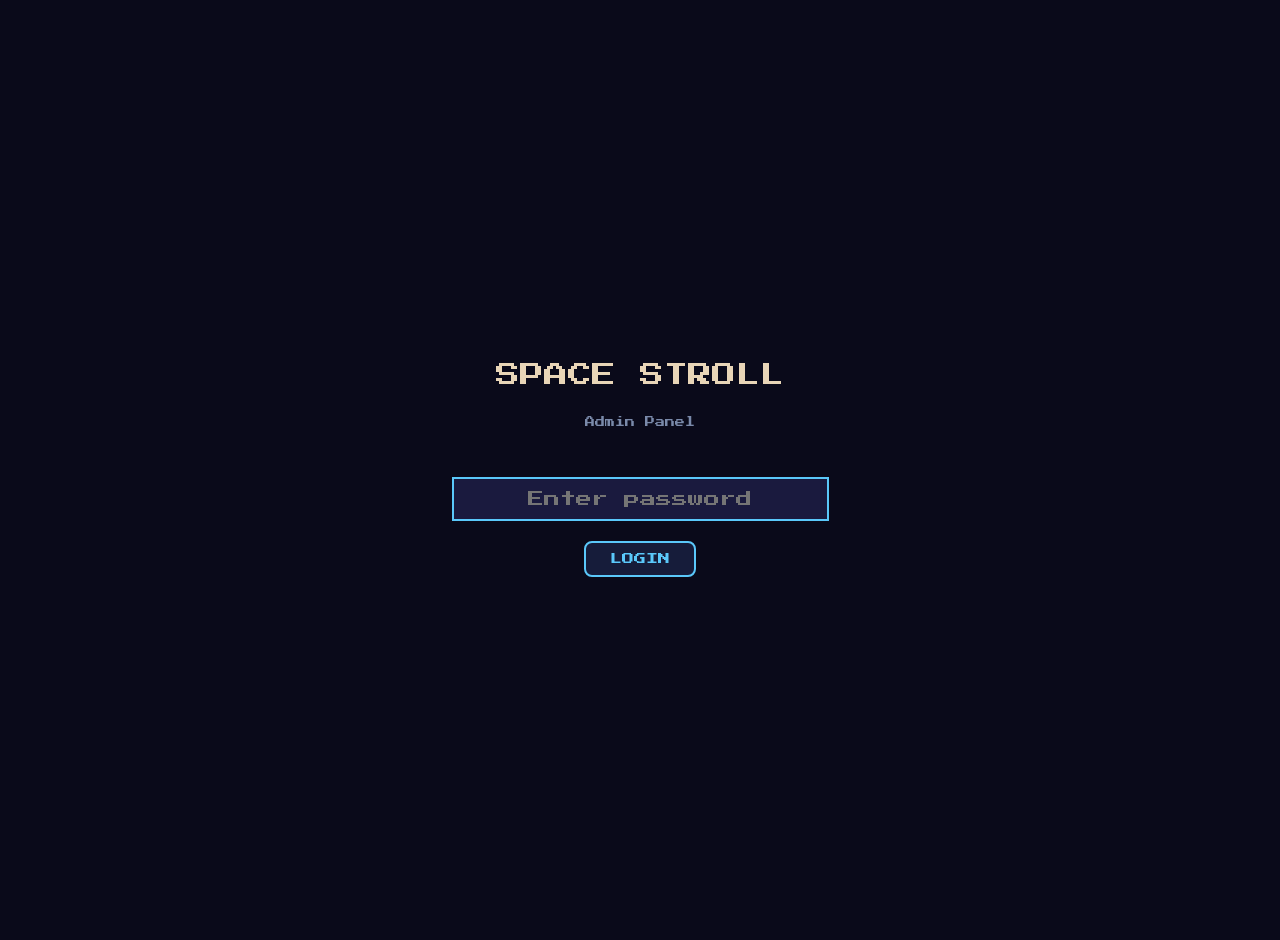
<file: space-stroll/admin.html>
<!DOCTYPE html>
<html lang="en">
<head>
<meta charset="UTF-8">
<meta name="viewport" content="width=device-width, initial-scale=1.0">
<title>Space Stroll - Admin</title>
<style>
  @import url('https://fonts.googleapis.com/css2?family=Press+Start+2P&display=swap');

  * { margin: 0; padding: 0; box-sizing: border-box; }

  body {
    background: #0a0a1a;
    font-family: 'Press Start 2P', monospace;
    color: #9ab0d0;
    min-height: 100vh;
    padding: 20px;
  }

  .hidden { display: none !important; }

  h1 { font-size: 24px; color: #e8d5b7; margin-bottom: 30px; text-align: center; }
  h2 { font-size: 14px; color: #5ac8fa; margin-bottom: 15px; margin-top: 20px; }

  /* Login */
  #loginScreen {
    display: flex; flex-direction: column; align-items: center; justify-content: center;
    min-height: 100vh; gap: 20px;
  }

  #loginScreen input {
    font-family: 'Press Start 2P', monospace;
    font-size: 16px; padding: 12px 20px;
    background: #1a1a3e; border: 2px solid #3a4a6a; color: #fff;
    text-align: center; outline: none;
  }

  #loginScreen input:focus { border-color: #5ac8fa; }

  /* Buttons */
  .btn {
    font-family: 'Press Start 2P', monospace;
    font-size: 12px; padding: 10px 24px;
    border: 2px solid #3a4a6a; border-radius: 8px;
    cursor: pointer; transition: all 0.2s;
    background: rgba(30,40,80,0.6); color: #c8d8ff;
  }
  .btn:hover {
    background: rgba(50,70,120,0.8);
    border-color: #8ab0ff;
  }
  .btn-primary { border-color: #5ac8fa; color: #5ac8fa; }
  .btn-danger { border-color: #ff6b8a; color: #ff6b8a; }
  .btn-success { border-color: #44ff88; color: #44ff88; }

  /* Admin layout */
  #adminScreen { max-width: 1200px; margin: 0 auto; }

  .top-bar {
    display: flex; justify-content: space-between; align-items: center;
    margin-bottom: 20px; padding-bottom: 15px; border-bottom: 2px solid #3a4a6a;
  }

  .tabs { display: flex; gap: 8px; margin-bottom: 25px; }
  .tab-btn { font-size: 11px; padding: 10px 18px; }
  .tab-btn.active { background: rgba(90,200,250,0.15); border-color: #5ac8fa; color: #5ac8fa; }

  .tab-content { display: none; }
  .tab-content.active { display: block; }

  /* Word cards */
  .level-section { margin-bottom: 30px; }
  .level-header {
    font-size: 12px; color: #f0c040; margin-bottom: 10px;
    padding: 8px 12px; background: rgba(240,192,64,0.1); border-radius: 6px;
  }

  .word-grid { display: grid; grid-template-columns: repeat(auto-fill, minmax(280px, 1fr)); gap: 10px; }

  .word-card {
    background: rgba(20,30,60,0.8); border: 1px solid #3a4a6a; border-radius: 8px;
    padding: 12px; display: flex; align-items: center; gap: 10px;
  }

  .word-card .emoji { font-size: 28px; width: 40px; text-align: center; }
  .word-card .text { flex: 1; font-size: 11px; line-height: 1.6; }
  .word-card .text .ru { color: #e8d5b7; }
  .word-card .text .en { color: #5ac8fa; }

  /* Forms */
  .form-row { display: flex; gap: 10px; margin-bottom: 15px; align-items: end; flex-wrap: wrap; }
  .form-group { display: flex; flex-direction: column; gap: 6px; }
  .form-group label { font-size: 9px; color: #7a8aaa; text-transform: uppercase; }

  .form-group input, .form-group select {
    font-family: 'Press Start 2P', monospace;
    font-size: 11px; padding: 8px 12px;
    background: #1a1a3e; border: 2px solid #3a4a6a; color: #fff; outline: none; width: 180px;
  }
  .form-group input:focus, .form-group select:focus { border-color: #5ac8fa; }

  /* Import/Export */
  .io-section { margin-bottom: 30px; padding: 20px; background: rgba(20,30,60,0.5); border-radius: 10px; border: 1px solid #3a4a6a; }

  textarea {
    font-family: 'Press Start 2P', monospace;
    font-size: 10px; width: 100%; min-height: 200px; padding: 12px;
    background: #0a0a1a; border: 2px solid #3a4a6a; color: #9ab0d0;
    resize: vertical; outline: none; margin-bottom: 10px;
  }
  textarea:focus { border-color: #5ac8fa; }

  .io-actions { display: flex; gap: 10px; flex-wrap: wrap; align-items: center; }

  .file-input-label {
    font-family: 'Press Start 2P', monospace;
    font-size: 11px; padding: 10px 24px;
    border: 2px solid #5ac8fa; color: #5ac8fa;
    cursor: pointer; border-radius: 8px; transition: all 0.2s;
    background: rgba(90,200,250,0.1);
  }
  .file-input-label:hover { background: rgba(90,200,250,0.2); }
  .file-input-label input { display: none; }

  .status-msg { font-size: 10px; margin-top: 8px; padding: 6px 10px; border-radius: 4px; }
  .status-ok { color: #44ff88; }
  .status-err { color: #ff6b8a; }

  /* Emoji picker */
  .emoji-picker {
    display: flex; flex-wrap: wrap; gap: 4px; margin-top: 8px; max-height: 120px; overflow-y: auto;
    padding: 8px; background: #0a0a1a; border-radius: 6px; border: 1px solid #3a4a6a;
  }
  .emoji-picker span {
    font-size: 20px; cursor: pointer; padding: 4px; border-radius: 4px; transition: background 0.15s;
  }
  .emoji-picker span:hover { background: rgba(90,200,250,0.2); }

  /* Back to game link */
  .back-link {
    font-size: 10px; color: #7a8aaa; text-decoration: none;
    border: 1px solid #3a4a6a; padding: 8px 16px; border-radius: 6px;
  }
  .back-link:hover { color: #5ac8fa; border-color: #5ac8fa; }

  /* Search */
  .search-bar { margin-bottom: 15px; }
  .search-bar input {
    font-family: 'Press Start 2P', monospace;
    font-size: 11px; padding: 8px 14px;
    background: #1a1a3e; border: 2px solid #3a4a6a; color: #fff; outline: none; width: 300px;
  }
  .search-bar input:focus { border-color: #5ac8fa; }

  .word-count { font-size: 9px; color: #7a8aaa; margin-bottom: 10px; }
</style>
</head>
<body>

<!-- Login Screen -->
<div id="loginScreen">
  <div style="font-size:24px;color:#e8d5b7;margin-bottom:10px;">SPACE STROLL</div>
  <div style="font-size:10px;color:#7a8aaa;margin-bottom:30px;">Admin Panel</div>
  <input type="password" id="passwordInput" placeholder="Enter password" autofocus>
  <button class="btn btn-primary" onclick="checkLogin()">LOGIN</button>
  <div id="loginError" style="font-size:10px;color:#ff6b8a;" class="hidden">Wrong password!</div>
</div>

<!-- Admin Screen -->
<div id="adminScreen" class="hidden">
  <div class="top-bar">
    <h1>ADMIN PANEL</h1>
    <div style="display:flex;gap:10px;align-items:center;">
      <a href="index.html" class="back-link">← Back to Game</a>
      <button class="btn btn-danger" onclick="logout()">Logout</button>
    </div>
  </div>

  <div class="tabs">
    <button class="tab-btn active" onclick="switchTab('words')">Words</button>
    <button class="tab-btn" onclick="switchTab('emojis')">Emoji Map</button>
    <button class="tab-btn" onclick="switchTab('export')">Export / Import</button>
  </div>

  <!-- Words Tab -->
  <div id="tab-words" class="tab-content active">
    <h2>ADD WORD</h2>
    <div class="form-row">
      <div class="form-group">
        <label>Russian (ru)</label>
        <input type="text" id="newWordRu" placeholder="кот">
      </div>
      <div class="form-group">
        <label>English (en)</label>
        <input type="text" id="newWordEn" placeholder="cat">
      </div>
      <div class="form-group">
        <label>Emoji</label>
        <input type="text" id="newWordEmoji" placeholder="🐱" style="width:80px;">
      </div>
      <div class="form-group">
        <label>Level</label>
        <select id="newWordLevel">
          <option value="0">Level 1 (Easy)</option>
          <option value="1">Level 2 (Medium)</option>
          <option value="2">Level 3 (Hard)</option>
        </select>
      </div>
      <button class="btn btn-success" onclick="addWord()">+ Add</button>
    </div>

    <h2>WORDS BY LEVEL</h2>
    <div class="search-bar">
      <input type="text" id="wordSearch" placeholder="Search words..." oninput="renderWords()">
    </div>
    <div id="wordsContainer"></div>
  </div>

  <!-- Emoji Map Tab -->
  <div id="tab-emojis" class="tab-content">
    <h2>EMOJI MAP</h2>
    <p style="font-size:10px;color:#7a8aaa;margin-bottom:15px;">Click an emoji to assign it to the selected word below.</p>

    <div class="form-row">
      <div class="form-group">
        <label>Select Word</label>
        <select id="emojiWordSelect" onchange="renderEmojiEditor()"></select>
      </div>
      <div class="form-group">
        <label>Current Emoji</label>
        <input type="text" id="emojiDisplay" readonly style="font-size:24px;width:80px;text-align:center;">
      </div>
    </div>

    <div class="emoji-picker" id="emojiPicker"></div>

    <div style="margin-top:15px;display:flex;gap:10px;">
      <button class="btn btn-success" onclick="updateEmoji()">Update Emoji</button>
      <button class="btn btn-danger" onclick="removeEmoji()">Remove Emoji</button>
    </div>

    <h2 style="margin-top:30px;">ALL EMOJI ENTRIES</h2>
    <div id="emojiList"></div>
  </div>

  <!-- Export/Import Tab -->
  <div id="tab-export" class="tab-content">
    <div class="io-section">
      <h2>EXPORT (WORDS + EMOJIS)</h2>
      <p style="font-size:10px;color:#7a8aaa;margin-bottom:10px;">Download all word sets with emojis as combined JSON. Format: { "level1": [{ "ru": "...", "en": "...", "emoji": "..." }], ... }</p>
      <textarea id="exportAll" readonly style="min-height:200px;"></textarea>
      <div class="io-actions">
        <button class="btn btn-primary" onclick="generateExportAll()">Generate</button>
        <button class="btn btn-success" onclick="downloadFile('space-stroll-data.json', 'application/json', document.getElementById('exportAll').value)">Download JSON</button>
      </div>
    </div>

    <div class="io-section">
      <h2>IMPORT (WORDS + EMOJIS)</h2>
      <p style="font-size:10px;color:#7a8aaa;margin-bottom:10px;">Replace all word sets and emojis with imported JSON. Accepts the same format as export.</p>
      <textarea id="importAll" placeholder='{"level1":[{"ru":"кот","en":"cat","emoji":"🐱"}],...}'></textarea>
      <div class="io-actions">
        <label class="file-input-label">
          Choose File
          <input type="file" accept=".json" onchange="loadFile(event, 'importAll')">
        </label>
        <button class="btn btn-danger" onclick="importAll()">Import (Replace All)</button>
      </div>
      <div id="importStatus"></div>
    </div>

    <div class="io-section" style="border-color:#f0c040;">
      <h2 style="color:#f0c040;">GENERATE UPDATED SCRIPT.JS</h2>
      <p style="font-size:10px;color:#7a8aaa;margin-bottom:10px;">Download a complete updated script.js with your changes applied.</p>
      <div class="io-actions">
        <button class="btn btn-success" onclick="generateScript()">Generate & Download script.js</button>
      </div>
    </div>
  </div>
</div>

<script>
// ===== DATA =====
let wordSets = [
  [
    { ru: 'кот', en: 'cat', emoji: '🐱' }, { ru: 'собака', en: 'dog', emoji: '🐶' },
    { ru: 'дом', en: 'house', emoji: '🏠' }, { ru: 'дерево', en: 'tree', emoji: '🌳' },
    { ru: 'вода', en: 'water', emoji: '💧' }, { ru: 'еда', en: 'food', emoji: '🍕' },
    { ru: 'машина', en: 'car', emoji: '🚗' }, { ru: 'книга', en: 'book', emoji: '📖' },
    { ru: 'солнце', en: 'sun', emoji: '☀️' }, { ru: 'луна', en: 'moon', emoji: '🌙' },
    { ru: 'звезда', en: 'star', emoji: '⭐' }, { ru: 'ребенок', en: 'child', emoji: '👶' },
    { ru: 'игра', en: 'game', emoji: '🎮' }, { ru: 'шар', en: 'ball', emoji: '⚽' },
    { ru: 'цветок', en: 'flower', emoji: '🌸' }, { ru: 'птица', en: 'bird', emoji: '🐦' },
  ],
  [
    { ru: 'яблоко', en: 'apple', emoji: '🍎' }, { ru: 'стол', en: 'table', emoji: '🪵' },
    { ru: 'стул', en: 'chair', emoji: '🪑' }, { ru: 'одежда', en: 'clothes', emoji: '👕' },
    { ru: 'окно', en: 'window', emoji: '🪟' }, { ru: 'дверь', en: 'door', emoji: '🚪' },
    { ru: 'город', en: 'city', emoji: '🏙️' }, { ru: 'школа', en: 'school', emoji: '🏫' },
    { ru: 'друг', en: 'friend', emoji: '🤝' }, { ru: 'время', en: 'time', emoji: '⏰' },
    { ru: 'работа', en: 'work', emoji: '💼' }, { ru: 'день', en: 'day', emoji: '🌞' },
    { ru: 'ночь', en: 'night', emoji: '🌜' }, { ru: 'гора', en: 'mountain', emoji: '⛰️' },
    { ru: 'река', en: 'river', emoji: '🏞️' }, { ru: 'море', en: 'sea', emoji: '🌊' },
    { ru: 'земля', en: 'earth', emoji: '🌍' }, { ru: 'небо', en: 'sky', emoji: '🌌' },
  ],
  [
    { ru: 'самолет', en: 'airplane', emoji: '✈️' }, { ru: 'библиотека', en: 'library', emoji: '📚' },
    { ru: 'больница', en: 'hospital', emoji: '🏥' }, { ru: 'завод', en: 'factory', emoji: '🏭' },
    { ru: 'путешествие', en: 'journey', emoji: '🗺️' }, { ru: 'животное', en: 'animal', emoji: '🐾' },
    { ru: 'яйцо', en: 'egg', emoji: '🥚' }, { ru: 'ножницы', en: 'scissors', emoji: '✂️' },
    { ru: 'телескоп', en: 'telescope', emoji: '🔭' }, { ru: 'музыка', en: 'music', emoji: '🎵' },
    { ru: 'радуга', en: 'rainbow', emoji: '🌈' }, { ru: 'подарок', en: 'present', emoji: '🎁' },
    { ru: 'приключение', en: 'adventure', emoji: '🗡️' }, { ru: 'знание', en: 'knowledge', emoji: '🧠' },
    { ru: 'солнечный', en: 'sunny', emoji: '🌤️' }, { ru: 'дождливый', en: 'rainy', emoji: '🌧️' },
    { ru: 'красивый', en: 'beautiful', emoji: '😍' }, { ru: 'быстрый', en: 'fast', emoji: '💨' },
  ]
];

const LEVEL_NAMES = ['Level 1 (Easy)', 'Level 2 (Medium)', 'Level 3 (Hard)'];
const COMMON_EMOJIS = [
  '😀','😃','😄','😁','😆','😅','🤣','😂','🙂','😊',
  '😇','🥰','😍','🤩','😘','😋','😛','😜','🤪','😝',
  '🐱','🐶','🐭','🐹','🐰','🦊','🐻','🐼','🐨','🐯',
  '🦁','🐮','🐷','🐸','🐵','🐔','🐧','🐦','🦆','🦅',
  '🐙','🦑','🐬','🐳','🦈','🐊','🐘','🦒','🐴','🐖',
  '🌳','🌲','🌴','🌵','🌾','🌿','☘️','🍀','🍃','🍂',
  '🍄','🌸','💐','🌷','🌹','🌺','🌻','🌼','🌞','🌝',
  '🌙','⭐','🌟','💫','✨','⚡','☀️','🔥','💧','🌊',
  '🏠','🏡','🏢','🏗️','🏭','🏰','🗼','🗽','⛪','🕌',
  '🚗','🚌','🚕','✈️','🚀','🚂','⛵','🛸','🚁','🏎️',
  '📖','📚','📝','💼','📁','🗂️','📌','🔭','🎮','🎯',
  '⚽','🏀','🏈','⚾','🎾','🏐','🎱','🏓','🏸','🥊',
  '🍕','🍔','🍟','🌭','🍿','🧁','🍰','🍩','🍪','🍫',
  '🍎','🍏','🍐','🍊','🍋','🍌','🍉','🍇','🍓','🥝',
  '❤️','🧡','💛','💚','💙','💜','🖤','🤍','💔','❣️',
  '💯','💢','💥','💫','💦','💨','🕳️','💣','💊','🚬',
  '👶','🧒','👦','👧','🧑','👨','👩','🧔','👴','👵',
];

// ===== AUTH =====
function checkLogin() {
  const pw = document.getElementById('passwordInput').value;
  if (pw === 'asd123') {
    document.getElementById('loginScreen').classList.add('hidden');
    document.getElementById('adminScreen').classList.remove('hidden');
    renderWords();
    renderEmojiEditor();
    generateExportAll();
  } else {
    document.getElementById('loginError').classList.remove('hidden');
  }
}

document.getElementById('passwordInput').addEventListener('keydown', e => {
  if (e.key === 'Enter') checkLogin();
});

function logout() {
  document.getElementById('adminScreen').classList.add('hidden');
  document.getElementById('loginScreen').classList.remove('hidden');
  document.getElementById('passwordInput').value = '';
}

// ===== TABS =====
function switchTab(name) {
  document.querySelectorAll('.tab-btn').forEach((b, i) => {
    b.classList.toggle('active', ['words','emojis','export'][i] === name);
  });
  document.querySelectorAll('.tab-content').forEach(t => t.classList.remove('active'));
  document.getElementById('tab-' + name).classList.add('active');
}

// ===== WORDS =====
function addWord() {
  const ru = document.getElementById('newWordRu').value.trim();
  const en = document.getElementById('newWordEn').value.trim().toLowerCase();
  const emoji = document.getElementById('newWordEmoji').value.trim();
  const level = parseInt(document.getElementById('newWordLevel').value);

  if (!ru || !en) return alert('Enter both Russian and English words!');

  wordSets[level].push({ ru, en, emoji: emoji || '❓' });

  document.getElementById('newWordRu').value = '';
  document.getElementById('newWordEn').value = '';
  document.getElementById('newWordEmoji').value = '';

  renderWords();
}

function removeWord(level, index) {
  wordSets[level].splice(index, 1);
  renderWords();
  renderEmojiEditor();
}

function renderWords() {
  const search = (document.getElementById('wordSearch').value || '').toLowerCase();
  let html = '';

  for (let level = 0; level < 3; level++) {
    let words = wordSets[level];
    if (search) {
      words = words.filter(w => w.ru.toLowerCase().includes(search) || w.en.toLowerCase().includes(search));
    }

    html += `<div class="level-section">
      <div class="level-header">${LEVEL_NAMES[level]} — ${wordSets[level].length} words</div>
      <div class="word-grid">`;

    for (let i = 0; i < wordSets[level].length; i++) {
      const w = wordSets[level][i];
      if (search && !w.ru.toLowerCase().includes(search) && !w.en.toLowerCase().includes(search)) continue;
      const emoji = w.emoji || '❓';
      html += `<div class="word-card">
        <div class="emoji">${emoji}</div>
        <div class="text">
          <div class="ru">${w.ru}</div>
          <div class="en">${w.en}</div>
        </div>
        <button class="btn btn-danger" style="font-size:9px;padding:6px 10px;" onclick="removeWord(${level}, ${i})">✕</button>
      </div>`;
    }

    html += '</div></div>';
  }

  document.getElementById('wordsContainer').innerHTML = html;
}

// ===== EMOJI EDITOR =====
function getAllWords() {
  let words = [];
  for (let l = 0; l < 3; l++) {
    for (let w of wordSets[l]) {
      words.push({ ...w, level: l });
    }
  }
  return words;
}

function renderEmojiEditor() {
  const words = getAllWords();
  const sel = document.getElementById('emojiWordSelect');
  sel.innerHTML = '';
  for (let w of words) {
    const opt = document.createElement('option');
    opt.value = w.en;
    opt.textContent = `${w.ru} (${w.en}) — L${w.level + 1}`;
    sel.appendChild(opt);
  }

  if (words.length > 0 && !sel.value) sel.value = words[0].en;
  updateEmojiDisplay();
  sel.onchange = updateEmojiDisplay;

  // Emoji picker
  const picker = document.getElementById('emojiPicker');
  picker.innerHTML = '';
  for (let e of COMMON_EMOJIS) {
    const span = document.createElement('span');
    span.textContent = e;
    span.onclick = () => {
      document.getElementById('newWordEmoji').value = e;
      updateEmojiDisplay();
    };
    picker.appendChild(span);
  }

  renderEmojiList();
}

function findWordByEn(en) {
  for (let l = 0; l < 3; l++) {
    for (let w of wordSets[l]) {
      if (w.en === en) return w;
    }
  }
  return null;
}

function updateEmojiDisplay() {
  const en = document.getElementById('emojiWordSelect').value;
  const display = document.getElementById('emojiDisplay');
  const word = findWordByEn(en);
  display.value = word ? (word.emoji || '') : '';
}

function updateEmoji() {
  const en = document.getElementById('emojiWordSelect').value;
  const emoji = document.getElementById('newWordEmoji').value.trim();
  if (!emoji) return alert('Select or type an emoji first!');
  const word = findWordByEn(en);
  if (word) {
    word.emoji = emoji;
    updateEmojiDisplay();
    renderWords();
    renderEmojiList();
  }
}

function removeEmoji() {
  const en = document.getElementById('emojiWordSelect').value;
  const word = findWordByEn(en);
  if (word) {
    word.emoji = '';
    updateEmojiDisplay();
    renderWords();
    renderEmojiList();
  }
}

function renderEmojiList() {
  let html = '';
  const words = getAllWords();
  for (let w of words) {
    const e = w.emoji || '❓';
    html += `<div class="word-card">
      <div class="emoji">${e}</div>
      <div class="text">
        <div class="ru">${w.ru}</div>
        <div class="en">${w.en}</div>
      </div>
    </div>`;
  }
  document.getElementById('emojiList').innerHTML = html;
}

// ===== EXPORT / IMPORT =====
function generateExportAll() {
  const data = { level1: wordSets[0], level2: wordSets[1], level3: wordSets[2] };
  document.getElementById('exportAll').value = JSON.stringify(data, null, 2);
}

function downloadFile(filename, type, content) {
  const blob = new Blob([content], { type });
  const url = URL.createObjectURL(blob);
  const a = document.createElement('a');
  a.href = url; a.download = filename; a.click();
  URL.revokeObjectURL(url);
}

function loadFile(event, targetId) {
  const file = event.target.files[0];
  if (!file) return;
  const reader = new FileReader();
  reader.onload = e => { document.getElementById(targetId).value = e.target.result; };
  reader.readAsText(file);
}

function importAll() {
  const status = document.getElementById('importStatus');
  try {
    const data = JSON.parse(document.getElementById('importAll').value);
    if (!data.level1 || !data.level2 || !data.level3) throw new Error('Missing levels (need level1, level2, level3)');
    wordSets[0] = data.level1;
    wordSets[1] = data.level2;
    wordSets[2] = data.level3;
    status.innerHTML = '<div class="status-msg status-ok">Imported successfully! (words + emojis combined)</div>';
    renderWords();
    renderEmojiEditor();
    generateExportAll();
  } catch (e) {
    status.innerHTML = `<div class="status-msg status-err">Error: ${e.message}</div>`;
  }
}

// ===== GENERATE SCRIPT.JS =====
function generateScript() {
  const wordSetsStr = JSON.stringify(wordSets, null, 2);

  // Read the original script.js content and replace data sections
  fetch('script.js')
    .then(r => r.text())
    .then(original => {
      let updated = original;

      // Replace wordSets
      const wordSetsMatch = original.match(/const wordSets = \[[\s\S]*?\];/);
      if (wordSetsMatch) {
        updated = updated.replace(wordSetsMatch[0], `const wordSets = ${wordSetsStr};`);
      }

      downloadFile('script.js', 'application/javascript', updated);
    })
    .catch(() => {
      // Fallback: just tell user to manually update
      alert('Could not fetch script.js. Please copy the data below and replace in script.js:\n\n' +
        'wordSets:\n' + wordSetsStr);
    });
}
</script>
</body>
</html>
</file>
<file: style.css>
@import url('https://fonts.googleapis.com/css2?family=Press+Start+2P&display=swap');

* { margin: 0; padding: 0; box-sizing: border-box; }

body {
  overflow: hidden;
  background: #0a0a1a;
  font-family: 'Press Start 2P', monospace;
  user-select: none;
}

canvas { display: block; touch-action: none; }

#startScreen, #victoryScreen, #gameOverScreen {
  position: fixed; inset: 0;
  display: flex; flex-direction: column; align-items: center; justify-content: center;
  z-index: 10; background: radial-gradient(ellipse at center, #1a1a3e 0%, #0a0a1a 70%);
}

.title {
  font-size: 48px; color: #e8d5b7;
  text-shadow: 0 0 30px rgba(232,213,183,0.4), 0 0 60px rgba(100,150,255,0.2);
  margin-bottom: 10px;
}

.subtitle {
  font-size: 16px; color: #7a8aaa; margin-bottom: 50px;
}

.btn {
  font-family: 'Press Start 2P', monospace;
  font-size: 24px; padding: 14px 64px; margin: 8px;
  border: 3px solid #5a7aaa; border-radius: 12px;
  cursor: pointer; transition: all 0.2s;
  background: rgba(30,40,80,0.6); color: #c8d8ff;
  text-shadow: 0 0 15px rgba(100,150,255,0.5);
}
.btn:hover {
  transform: scale(1.1);
  background: rgba(50,70,120,0.8);
  border-color: #8ab0ff;
  box-shadow: 0 0 30px rgba(100,150,255,0.4);
}

.hidden { display: none !important; }

#hud {
  position: fixed; top: 20px; left: 0; right: 0;
  display: flex; justify-content: space-between; align-items: center;
  padding: 12px 24px; z-index: 5; pointer-events: none;
}

.hud-box {
  background: rgba(10,15,30,0.8);
  border: 2px solid #3a4a6a; border-radius: 10px;
  padding: 6px 20px; font-size: 18px; color: #9ab0d0;
}

.level-badge {
  font-size: 22px; font-weight: bold;
}
.level-1 { color: #5ac8fa; text-shadow: 0 0 10px rgba(90,200,250,0.5); }
.level-2 { color: #f0c040; text-shadow: 0 0 10px rgba(240,192,64,0.5); }
.level-3 { color: #ff6b8a; text-shadow: 0 0 10px rgba(255,107,138,0.5); }

.progress-dots { display: flex; gap: 8px; align-items: center; }
.dot {
  width: 20px; height: 20px; border-radius: 50%;
  border: 2px solid #4a5a7a; background: transparent;
  transition: all 0.3s;
}
.dot.filled {
  background: #5ac8fa; border-color: #5ac8fa;
  box-shadow: 0 0 10px rgba(90,200,250,0.6);
}

.powerup-msg {
  position: fixed; top: 50%; left: 50%; transform: translate(-50%, -50%);
  font-size: 28px; color: #f0c040; z-index: 6; pointer-events: none;
  text-shadow: 0 0 20px rgba(240,192,64,0.8);
  opacity: 0; transition: opacity 0.3s;
}

.controls-hint {
  position: fixed; bottom: 30px; left: 50%; transform: translateX(-50%);
  font-size: 14px; color: #5a6a8a; z-index: 5; pointer-events: none;
  opacity: 0.6;
}

#healthBarContainer {
  position: fixed; bottom: 100px; left: 50%; transform: translateX(-50%);
  width: 300px; height: 24px; z-index: 5; pointer-events: none;
}

#healthBarBg {
  width: 100%; height: 100%;
  background: rgba(10,15,30,0.8);
  border: 2px solid #3a4a6a; border-radius: 14px;
  overflow: hidden;
}

#healthBarFill {
  height: 100%; width: 100%;
  background: linear-gradient(90deg, #ff4444, #ff8844, #44ff88);
  border-radius: 12px;
  transition: width 0.3s ease;
}

#healthBarText {
  position: absolute; inset: 0;
  display: flex; align-items: center; justify-content: center;
  font-size: 14px; color: #fff;
  text-shadow: 0 0 8px rgba(0,0,0,0.8);
  font-family: 'Press Start 2P', monospace;
}

#grappleHint {
  position: fixed; bottom: 65px; left: 50%; transform: translateX(-50%);
  font-size: 18px; color: #f0c040; z-index: 5; pointer-events: none;
  opacity: 0; transition: opacity 0.3s;
  text-shadow: 0 0 10px rgba(240,192,64,0.5);
}
</file>
<file: space-stroll/style.css>
@import url('https://fonts.googleapis.com/css2?family=Press+Start+2P&display=swap');

* { margin: 0; padding: 0; box-sizing: border-box; }

body {
  overflow: hidden;
  background: #0a0a1a;
  font-family: 'Press Start 2P', monospace;
  user-select: none;
}

canvas { display: block; }

#startScreen, #victoryScreen, #gameOverScreen {
  position: fixed; inset: 0;
  display: flex; flex-direction: column; align-items: center; justify-content: center;
  z-index: 10; background: radial-gradient(ellipse at center, #1a1a3e 0%, #0a0a1a 70%);
}

.title {
  font-size: 48px; color: #e8d5b7;
  text-shadow: 0 0 30px rgba(232,213,183,0.4), 0 0 60px rgba(100,150,255,0.2);
  margin-bottom: 10px;
}

.subtitle {
  font-size: 16px; color: #7a8aaa; margin-bottom: 50px;
}

.btn {
  font-family: 'Press Start 2P', monospace;
  font-size: 24px; padding: 14px 64px; margin: 8px;
  border: 3px solid #5a7aaa; border-radius: 12px;
  cursor: pointer; transition: all 0.2s;
  background: rgba(30,40,80,0.6); color: #c8d8ff;
  text-shadow: 0 0 15px rgba(100,150,255,0.5);
}
.btn:hover {
  transform: scale(1.1);
  background: rgba(50,70,120,0.8);
  border-color: #8ab0ff;
  box-shadow: 0 0 30px rgba(100,150,255,0.4);
}

.hidden { display: none !important; }

#hud {
  position: fixed; top: 20px; left: 0; right: 0;
  display: flex; justify-content: space-between; align-items: center;
  padding: 12px 24px; z-index: 5; pointer-events: none;
}

.hud-box {
  background: rgba(10,15,30,0.8);
  border: 2px solid #3a4a6a; border-radius: 10px;
  padding: 6px 20px; font-size: 18px; color: #9ab0d0;
}

.level-badge {
  font-size: 22px; font-weight: bold;
}
.level-1 { color: #5ac8fa; text-shadow: 0 0 10px rgba(90,200,250,0.5); }
.level-2 { color: #f0c040; text-shadow: 0 0 10px rgba(240,192,64,0.5); }
.level-3 { color: #ff6b8a; text-shadow: 0 0 10px rgba(255,107,138,0.5); }

.progress-dots { display: flex; gap: 8px; align-items: center; }
.dot {
  width: 20px; height: 20px; border-radius: 50%;
  border: 2px solid #4a5a7a; background: transparent;
  transition: all 0.3s;
}
.dot.filled {
  background: #5ac8fa; border-color: #5ac8fa;
  box-shadow: 0 0 10px rgba(90,200,250,0.6);
}

.powerup-msg {
  position: fixed; top: 50%; left: 50%; transform: translate(-50%, -50%);
  font-size: 28px; color: #f0c040; z-index: 6; pointer-events: none;
  text-shadow: 0 0 20px rgba(240,192,64,0.8);
  opacity: 0; transition: opacity 0.3s;
}

.controls-hint {
  position: fixed; bottom: 30px; left: 50%; transform: translateX(-50%);
  font-size: 14px; color: #5a6a8a; z-index: 5; pointer-events: none;
  opacity: 0.6;
}

#healthBarContainer {
  position: fixed; bottom: 100px; left: 50%; transform: translateX(-50%);
  width: 300px; height: 24px; z-index: 5; pointer-events: none;
}

#healthBarBg {
  width: 100%; height: 100%;
  background: rgba(10,15,30,0.8);
  border: 2px solid #3a4a6a; border-radius: 14px;
  overflow: hidden;
}

#healthBarFill {
  height: 100%; width: 100%;
  background: linear-gradient(90deg, #ff4444, #ff8844, #44ff88);
  border-radius: 12px;
  transition: width 0.3s ease;
}

#healthBarText {
  position: absolute; inset: 0;
  display: flex; align-items: center; justify-content: center;
  font-size: 14px; color: #fff;
  text-shadow: 0 0 8px rgba(0,0,0,0.8);
  font-family: 'Press Start 2P', monospace;
}

#grappleHint {
  position: fixed; bottom: 65px; left: 50%; transform: translateX(-50%);
  font-size: 18px; color: #f0c040; z-index: 5; pointer-events: none;
  opacity: 0; transition: opacity 0.3s;
  text-shadow: 0 0 10px rgba(240,192,64,0.5);
}
</file>
